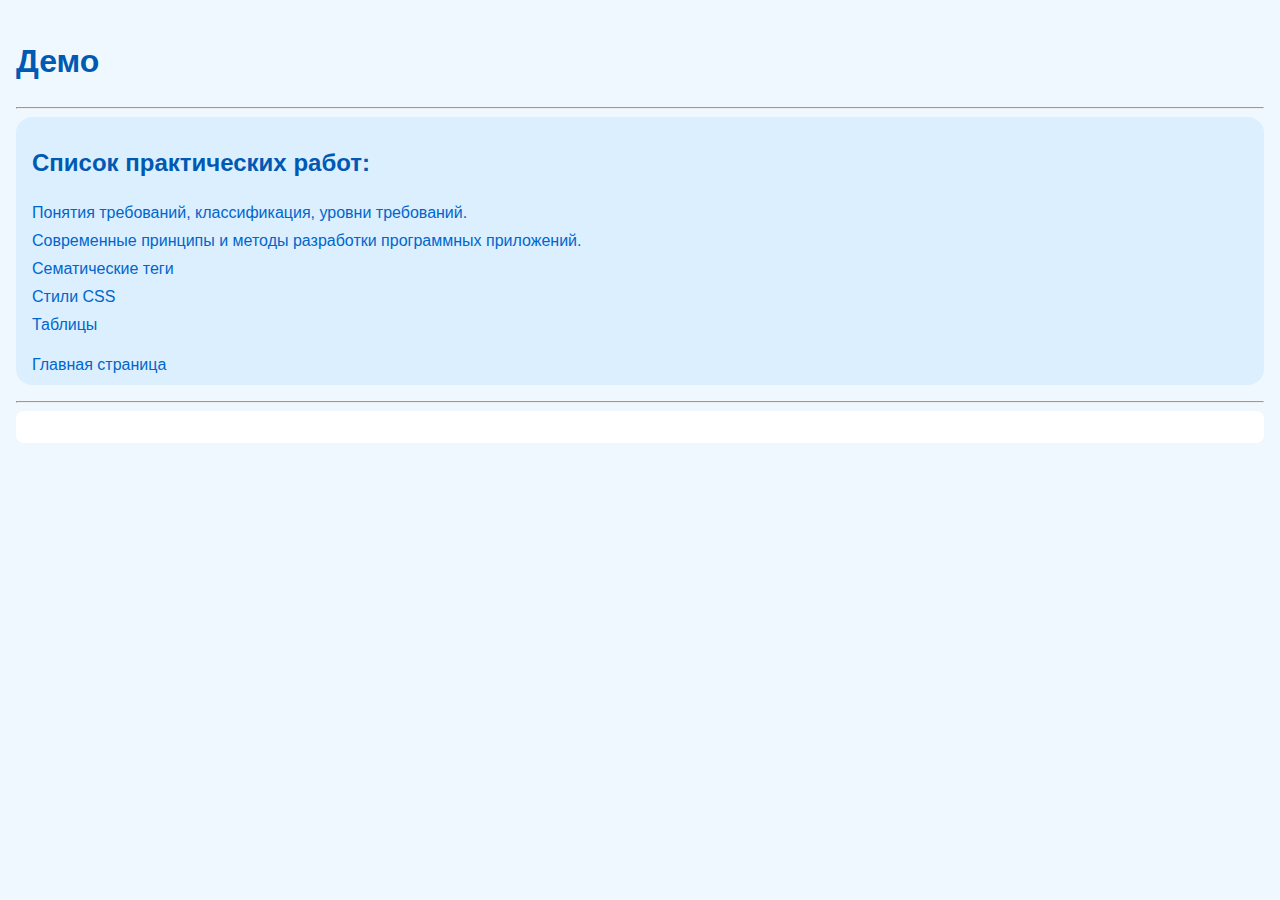
<file: Page Demo.html>
<!DOCTYPE html>
<html lang="ru">
<head>
    <meta charset="UTF-8">
    <title>Демо</title> <!-- Название страницы-->
    <link rel="stylesheet" href="style.css">
</head>
<body>

<h1>Демо</h1> <!-- Название страницы-->
<hr>
<nav> <!-- Навигация начало-->
    <h2>Список практических работ:</h2>
<ul>
    <li><a href="Page1.html">Понятия требований, классификация, уровни требований.</a></li>
    <li><a href="Page2.html">Современные принципы и методы разработки программных приложений.</a></li>
    <li><a href="Page3.html">Сематические теги</a></li>
    <li><a href="Page4.html">Стили CSS</a></li>
    <li><a href="Page5.html">Таблицы</a></li>
</ul>
 <a href="index.html">Главная страница</a></li>
 </nav> <!--Навигация конец-->
<hr>
</body>

<!-- Здесь начинается текст-->
<main>

</main>





</html>
</file>
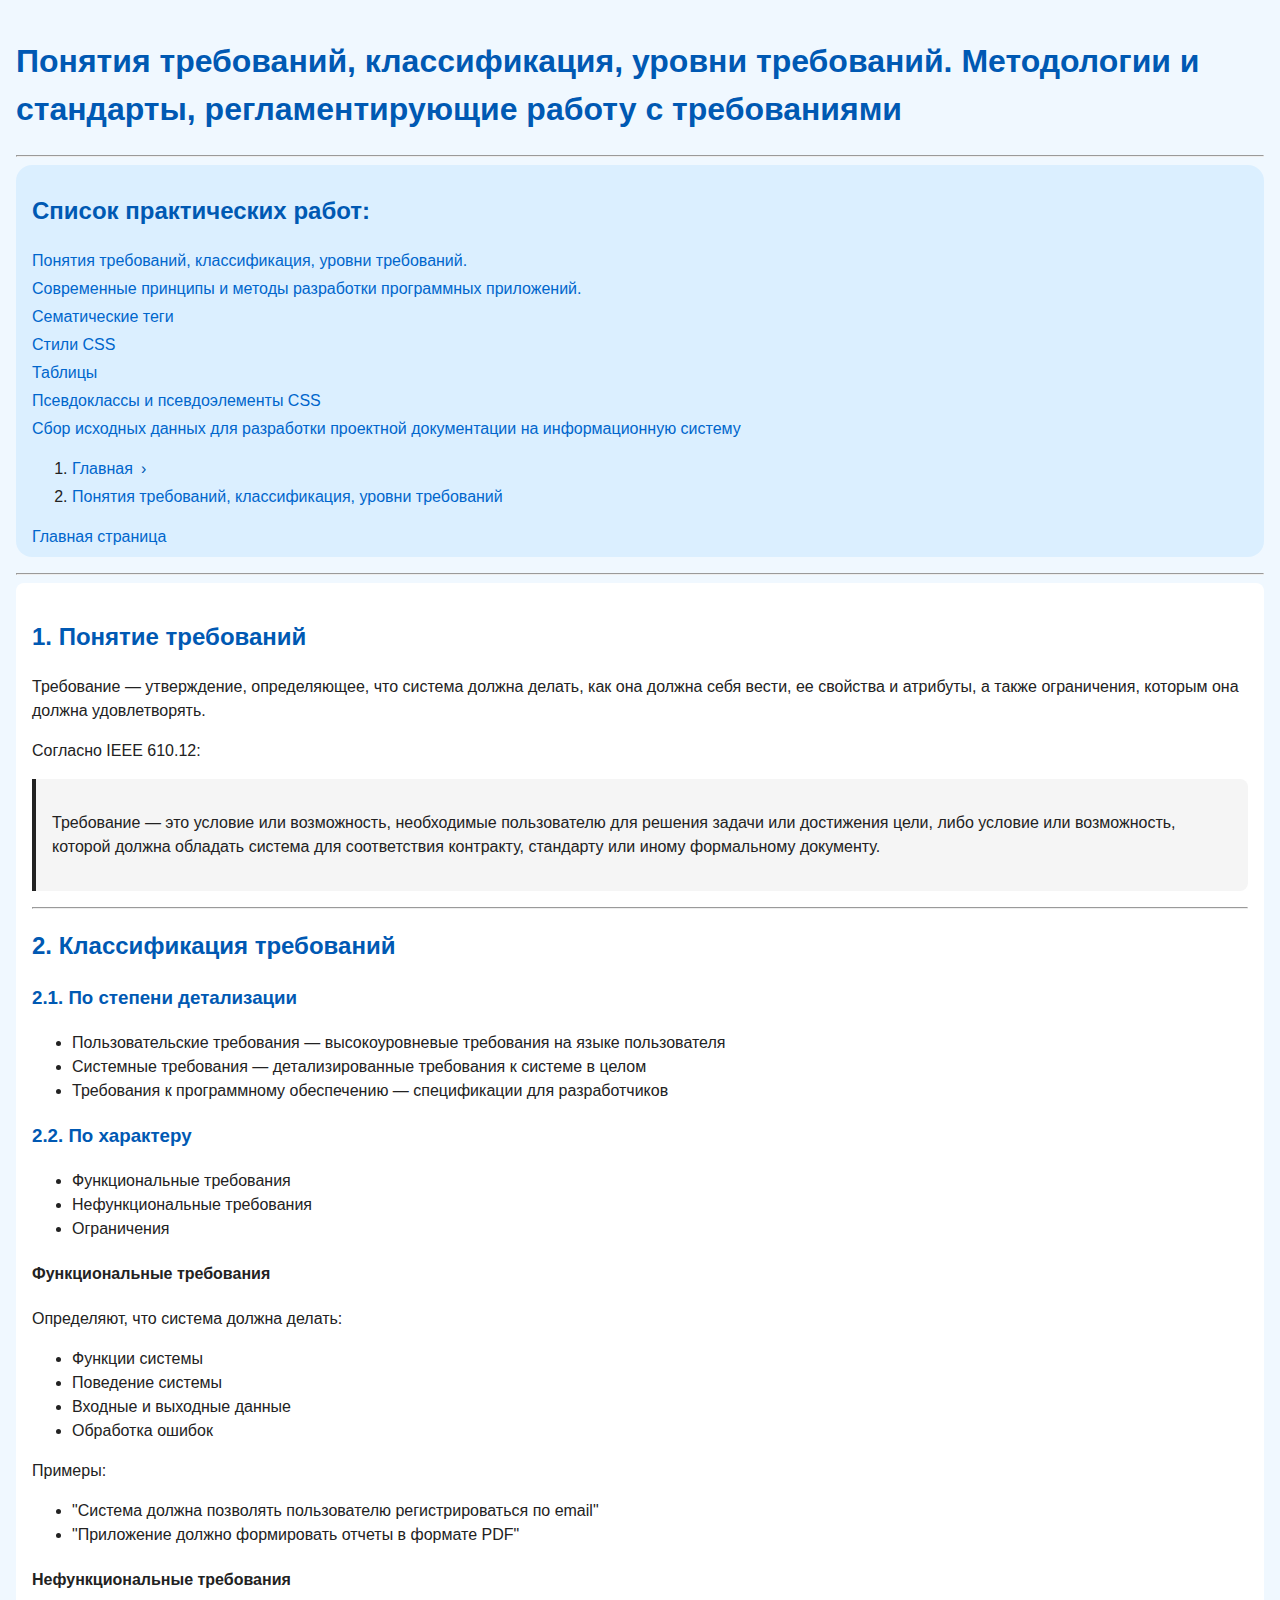
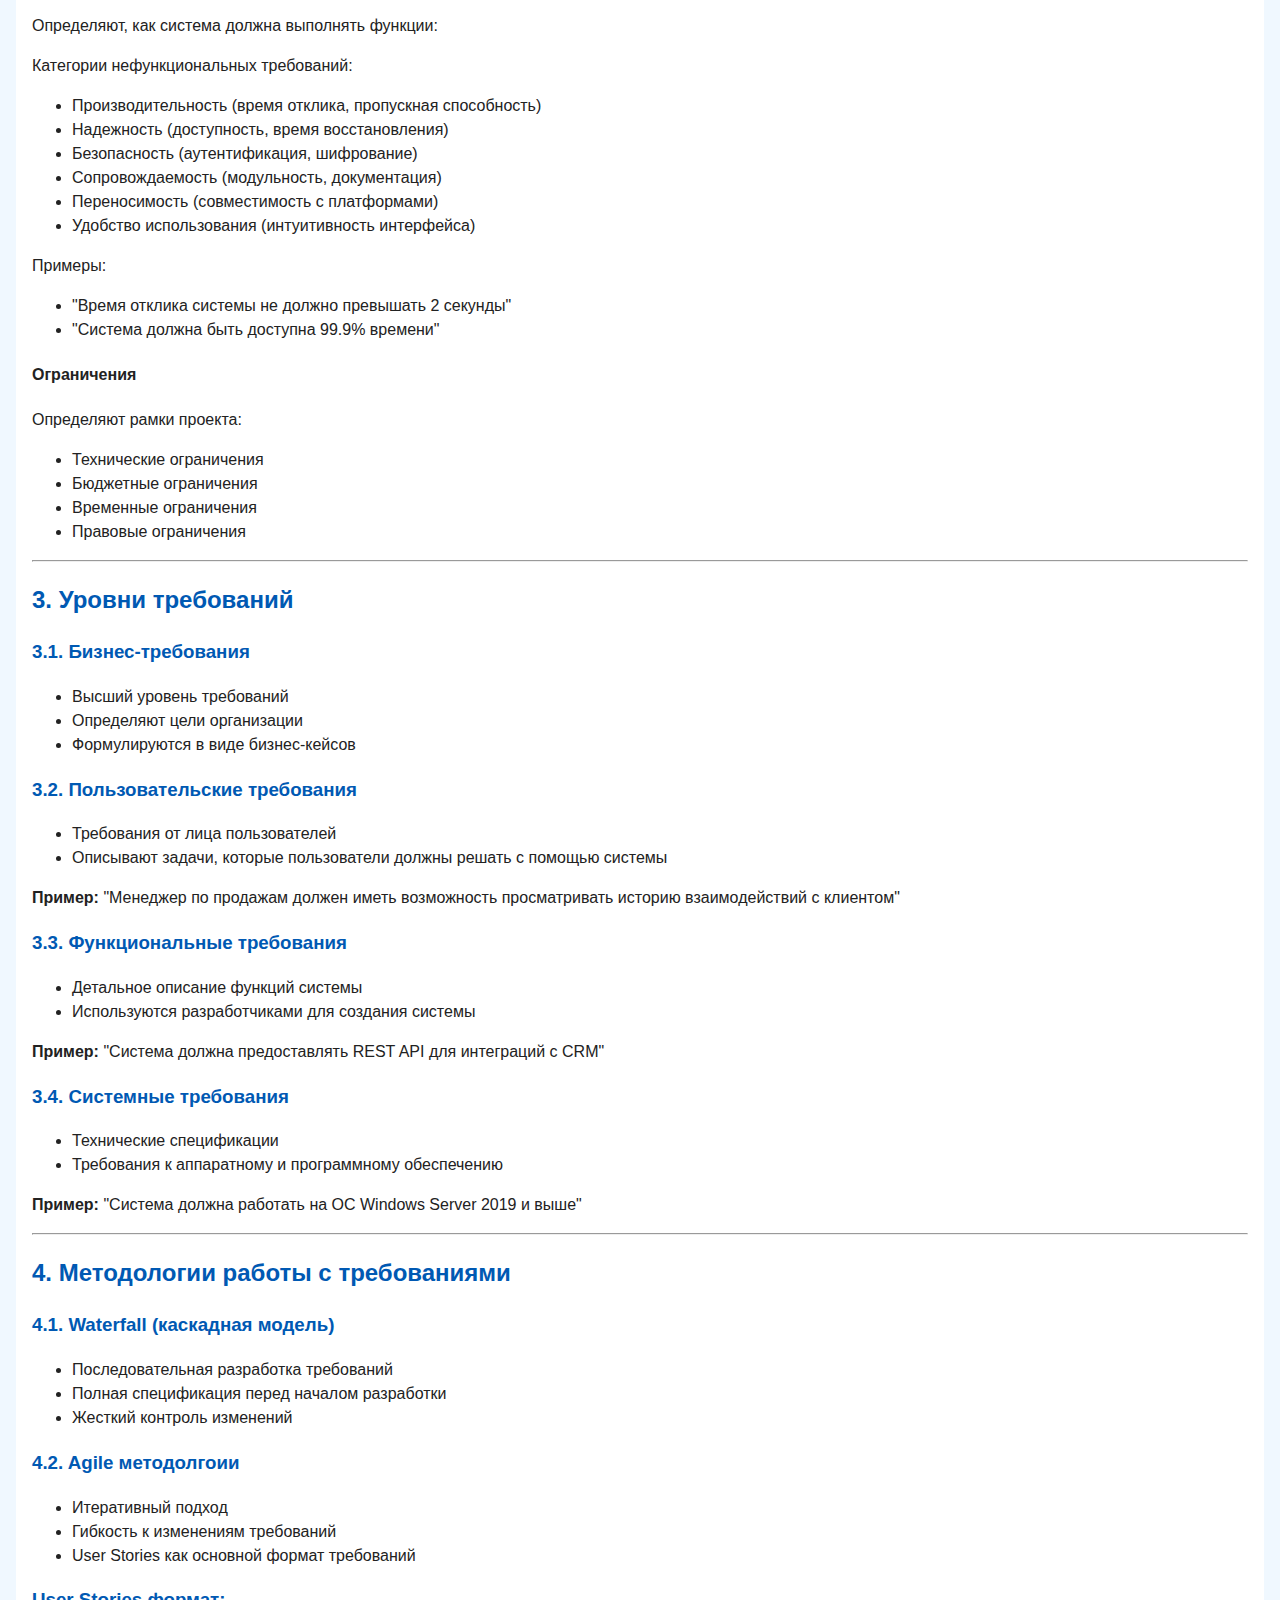
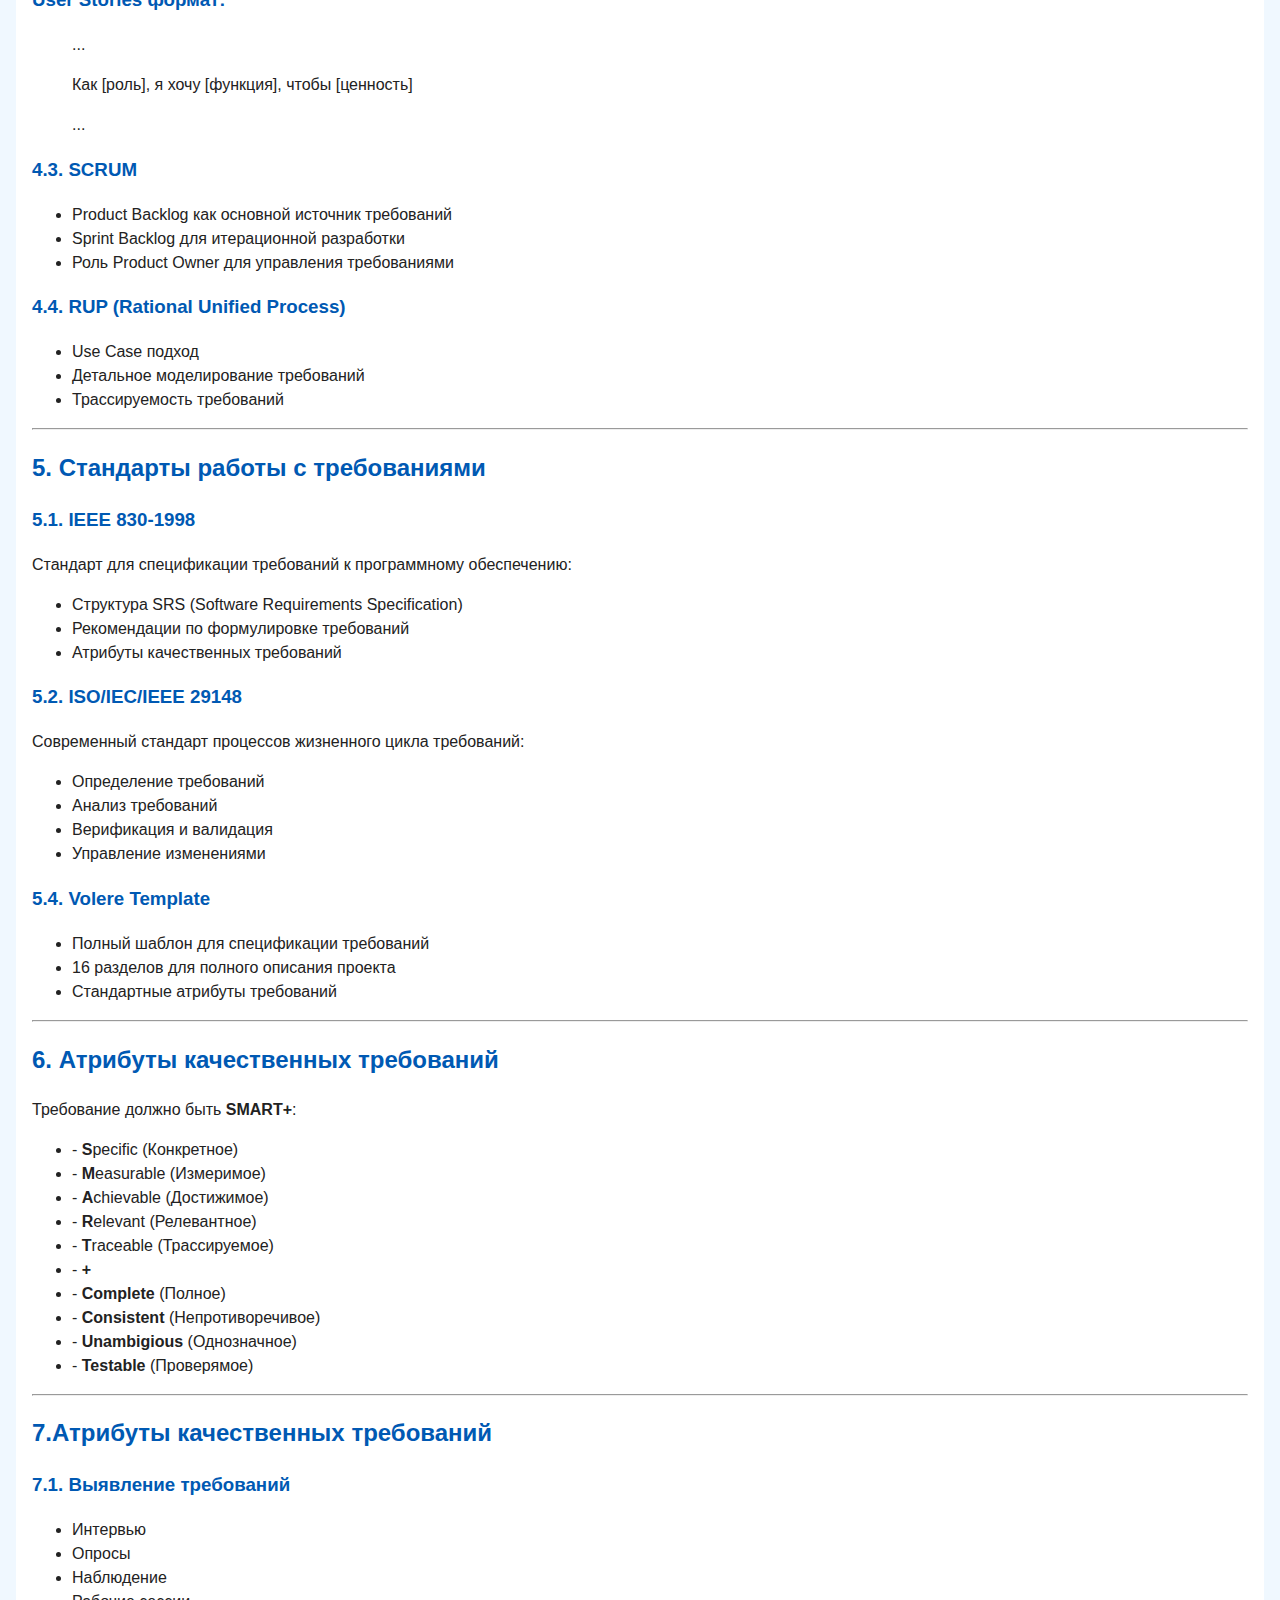
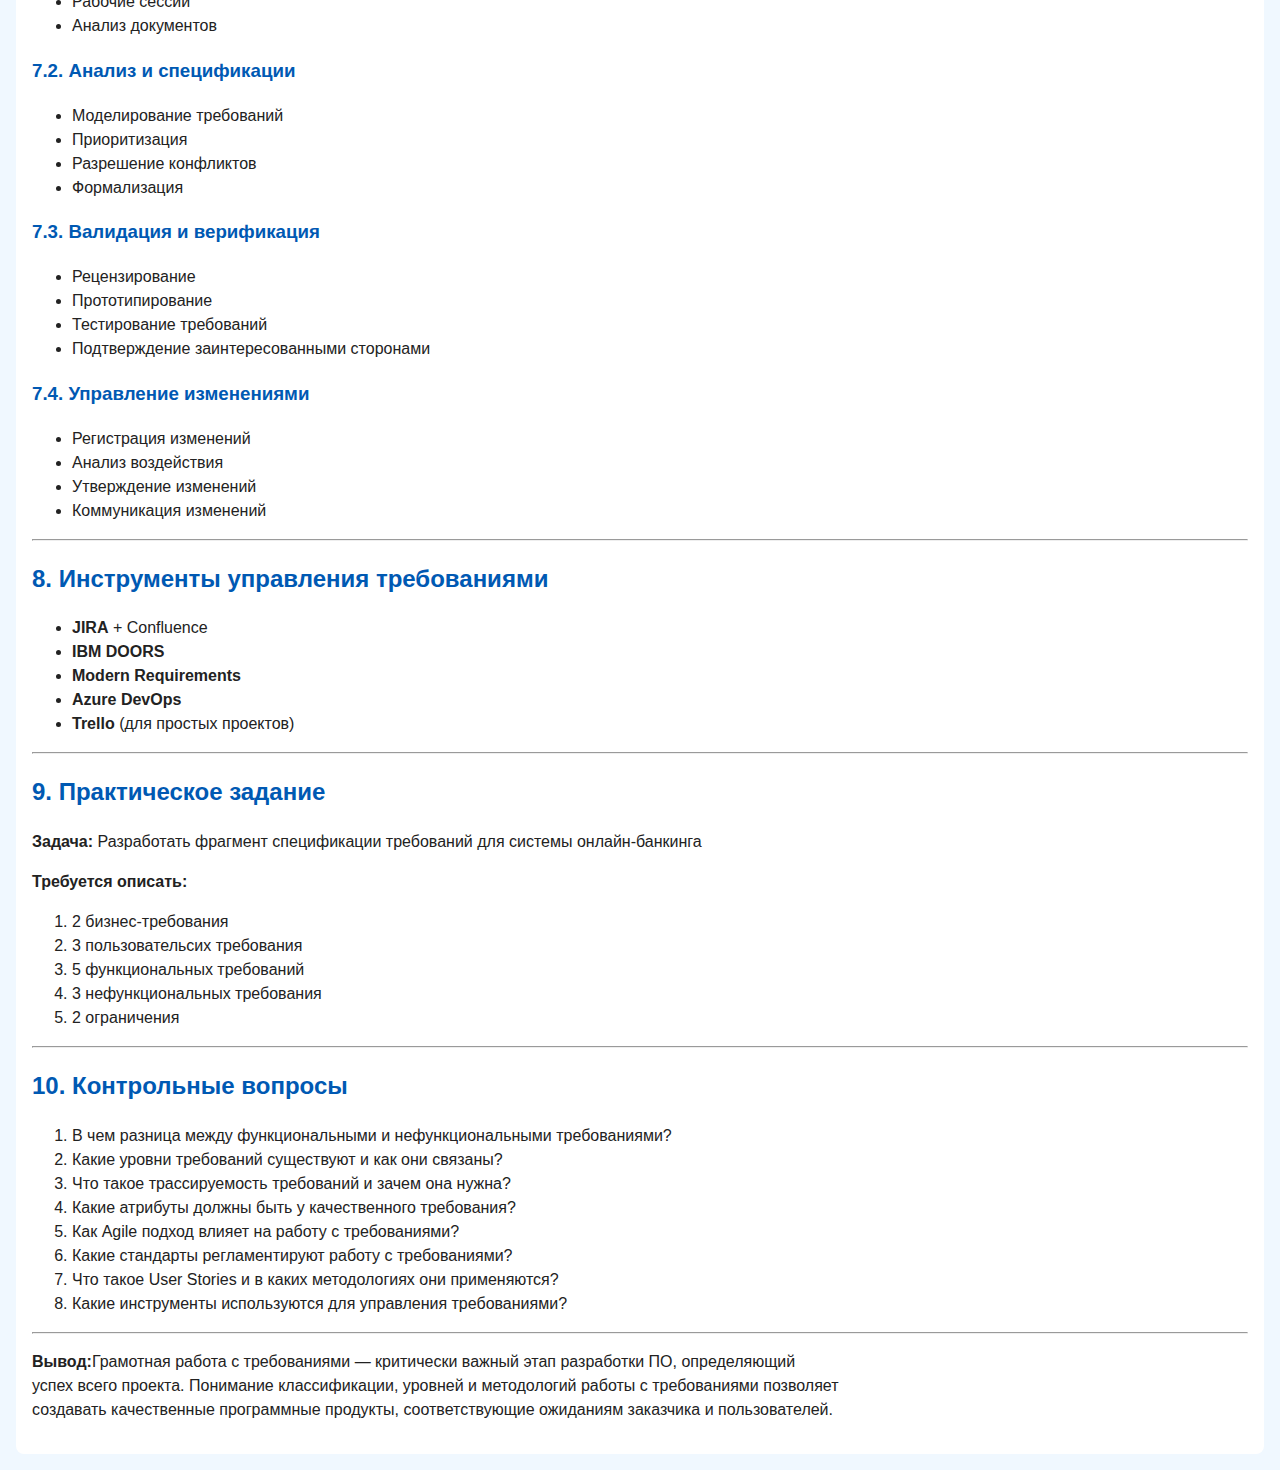
<file: Page1.html>
<!DOCTYPE html>
<html lang="ru">
<head>
    <meta charset="UTF-8">
    <title>Понятия требований, классификация, уровни требований. Методологии и стандарты, регламентирующие работу с требованиями</title>
    <link rel="stylesheet" href="style.css">
</head>
<body>

<h1>Понятия требований, классификация, уровни требований. Методологии и стандарты, регламентирующие работу с требованиями</h1>
<hr>
<nav>
    <h2>Список практических работ:</h2>
<ul>
        <li><a href="Page1.html">Понятия требований, классификация, уровни требований.</a></li>
        <li><a href="Page2.html">Современные принципы и методы разработки программных приложений.</a></li>
        <li><a href="Page3.html">Сематические теги</a></li>
        <li><a href="Page4.html">Стили CSS</a></li>
        <li><a href="Page5.html">Таблицы</a></li>
        <li><a href="Page6.html">Псевдоклассы и псевдоэлементы CSS</a></li>
        <li><a href="Page7.html">Сбор исходных данных для разработки проектной документации на информационную систему</a></li>
</ul>
<div class="breadcrumb">
<ol>
    <li><a href="index.html">Главная</a></li>
    <li><a href="Page1.html">Понятия требований, классификация, уровни требований</a></li>
</ol>
</div>


 <a href="index.html">Главная страница</a>
 </nav>
<hr>
</body>
<main>
        <h2>1. Понятие требований</h2>
    <p>Требование — утверждение, определяющее, что система должна делать, как она должна себя вести, ее свойства и атрибуты, а также ограничения, которым она должна удовлетворять.</p>
    <p>Согласно IEEE 610.12:</p>
    <blockquote>
        <p>Требование — это условие или возможность, необходимые пользователю для решения задачи или достижения цели, либо условие или возможность, которой должна обладать система для соответствия контракту, стандарту или иному формальному документу.</p>
    </blockquote>

    <hr>

    <h2>2. Классификация требований</h2>

    <h3>2.1. По степени детализации</h3>
    <ul>
        <li>Пользовательские требования — высокоуровневые требования на языке пользователя</li>
        <li>Системные требования — детализированные требования к системе в целом</li>
        <li>Требования к программному обеспечению — спецификации для разработчиков</li>
    </ul>

    <h3>2.2.
По характеру</h3>
    <ul>
        <li>Функциональные требования</li>
        <li>Нефункциональные требования</li>
        <li>Ограничения</li>
    </ul>

    <h4>Функциональные требования</h4>
    <p>Определяют, что система должна делать:</p>
    <ul>
        <li>Функции системы</li>
        <li>Поведение системы</li>
        <li>Входные и выходные данные</li>
        <li>Обработка ошибок</li>
    </ul>
    <p>Примеры:</p>
    <ul>
        <li>"Система должна позволять пользователю регистрироваться по email"</li>
        <li>"Приложение должно формировать отчеты в формате PDF"</li>
    </ul>

    <h4>Нефункциональные требования</h4>
    <p>Определяют, как система должна выполнять функции:</p>
    <p>Категории нефункциональных требований:</p>
    <ul>
        <li>Производительность (время отклика, пропускная способность)</li>
        <li>Надежность (доступность, время восстановления)</li>
        <li>Безопасность (аутентификация, шифрование)</li>
        <li>Сопровождаемость (модульность, документация)</li>
        <li>Переносимость (совместимость с платформами)</li>
        <li>Удобство использования (интуитивность интерфейса)</li>
    </ul>
    <p>Примеры:</p>
    <ul>
        <li>"Время отклика системы не должно превышать 2 секунды"</li>
        <li>"Система должна быть доступна 99.9% времени"</li>
    </ul>

    <h4>Ограничения</h4>
    <p>Определяют рамки проекта:</p>
    <ul>
        <li>Технические ограничения</li>
        <li>Бюджетные ограничения</li>
        <li>Временные ограничения</li>
        <li>Правовые ограничения</li>
    </ul>

    <hr>

    <h2>3. Уровни требований</h2>

    <h3>3.1. Бизнес-требования</h3>
    <ul>
        <li>Высший уровень требований</li>
        <li>Определяют цели организации</li>
        <li>Формулируются в виде бизнес-кейсов</li>
    </ul>

    <h3>3.2. Пользовательские требования</h3>
    <ul>
        <li>Требования от лица пользователей</li>
        <li>Описывают задачи, которые пользователи должны решать с помощью системы</li>
    </ul>
    <p><strong>Пример:</strong> "Менеджер по продажам должен иметь возможность просматривать историю взаимодействий с клиентом"</p>

    <h3>3.3. Функциональные требования</h3>
    <ul>
        <li>Детальное описание функций системы</li>
        <li>Используются разработчиками для создания системы</li>
    </ul>
    <p><strong>Пример:</strong> "Система должна предоставлять REST API для интеграций с CRM"</p>

        <h3>3.4. Системные требования</h3>
    <ul>
        <li>Технические спецификации</li>
        <li>Требования к аппаратному и программному обеспечению</li>
    </ul>
    <p><strong>Пример:</strong> "Система должна работать на ОС Windows Server 2019 и выше"</p>

      <hr>

      <h2>4. Методологии работы с требованиями</h2>

      <h3>4.1. Waterfall (каскадная модель)</h3>
    <ul>
        <li>Последовательная разработка требований</li>
        <li>Полная спецификация перед началом разработки</li>
        <li>Жесткий контроль изменений</li>
    </ul>

        <h3>4.2. Agile методолгоии</h3>
    <ul>
        <li>Итеративный подход</li>
        <li>Гибкость к изменениям требований</li>
        <li>User Stories как основной формат требований</li>
    </ul>

        <h3>User Stories формат:</h3>
        <ul>
        <p>...</p>
        <p>Как [роль], я хочу [функция], чтобы [ценность]</p>
        <p>...</p>
        </ul>

        <h3>4.3. SCRUM</h3>
    <ul>
        <li>Product Backlog как основной источник требований</li>
        <li>Sprint Backlog для итерационной разработки</li>
        <li>Роль Product Owner для управления требованиями</li>
    </ul>

        <h3>4.4. RUP (Rational Unified Process)</h3>
    <ul>
        <li>Use Case подход</li>
        <li>Детальное моделирование требований</li>
        <li>Трассируемость требований</li>
    </ul>

    <hr>

     <h2>5. Стандарты работы с требованиями</h2>

       <h3>5.1. IEEE 830-1998</h3>
       <p>Стандарт для спецификации требований к программному обеспечению:</p>
    <ul>
        <li>Структура SRS (Software Requirements Specification)</li>
        <li>Рекомендации по формулировке требований</li>
        <li>Атрибуты качественных требований</li>
    </ul>

        <h3>5.2. ISO/IEC/IEEE 29148</h3>
        <p>Современный стандарт процессов жизненного цикла требований:</p>
    <ul>
        <li>Определение требований</li>
        <li>Анализ требований</li>
        <li>Верификация и валидация</li>
        <li>Управление изменениями</li>
    </ul>


        <h3>5.4. Volere Template</h3>
    <ul>
        <li>Полный шаблон для спецификации требований</li>
        <li>16 разделов для полного описания проекта</li>
        <li>Стандартные атрибуты требований</li>
    </ul>

    <hr>

    <h2>6. Атрибуты качественных требований</h2>

        <p>Требование должно быть <strong>SMART+</strong>: </p>
    <ul>
        <li>- <strong>S</strong>pecific (Конкретное)</li>
        <li>- <strong>M</strong>easurable (Измеримое)</li>
        <li>- <strong>A</strong>chievable (Достижимое)</li>
        <li>- <strong>R</strong>elevant (Релевантное)</li>
        <li>- <strong>T</strong>raceable (Трассируемое)</li>
        <li>- <strong>+</strong></li>
        <li>- <strong>Complete</strong> (Полное)</li>
        <li>- <strong>Consistent</strong> (Непротиворечивое)</li>
        <li>- <strong>Unambigious</strong> (Однозначное)</li>
        <li>- <strong>Testable</strong> (Проверямое)</li>
    </ul>

    <hr>
    <h2>7.Атрибуты качественных требований</h2>

       <h3>7.1. Выявление требований</h3>
    <ul>
        <li>Интервью</li>
        <li>Опросы</li>
        <li>Наблюдение</li>
        <li>Рабочие сессии</li>
        <li>Анализ документов</li>
    </ul>

        <h3>7.2. Анализ и спецификации</h3>
    <ul>
        <li>Моделирование требований</li>
        <li>Приоритизация</li>
        <li>Разрешение конфликтов</li>
        <li>Формализация</li>
    </ul>

        <h3>7.3. Валидация и верификация</h3>
    <ul>
        <li>Рецензирование</li>
        <li>Прототипирование</li>
        <li>Тестирование требований</li>
        <li>Подтверждение заинтересованными сторонами</li>
    </ul>

        <h3>7.4. Управление изменениями</h3>
    <ul>
        <li>Регистрация изменений</li>
        <li>Анализ воздействия</li>
        <li>Утверждение изменений</li>
        <li>Коммуникация изменений</li>
    </ul>
<hr>
       <h2>8. Инструменты управления требованиями</h2>
    <ul>
        <li><b>JIRA</b> + Confluence</li>
        <li><b>IBM DOORS</b></li>
        <li><b>Modern Requirements</b></li>
        <li><b>Azure DevOps</b></li>
        <li><b>Trello</b> &#40;для простых проектов&#41;</li>
    </ul>
<hr>
        <h2>9. Практическое задание</h2>
        <p><b>Задача:</b> Разработать фрагмент спецификации требований для системы онлайн-банкинга</p>
        <p><b>Требуется описать:</b></p>
    <ol>
        <li>2 бизнес-требования</li>
        <li>3 пользовательсих требования</li>
        <li>5 функциональных требований</li>
        <li>3 нефункциональных требования</li>
        <li>2 ограничения</li>
    </ol>
<hr>
    <h2>10. Контрольные вопросы</h2>
    <ol>
        <li>В чем разница между функциональными и нефункциональными требованиями?</li>
        <li>Какие уровни требований существуют и как они связаны?</li>
        <li>Что такое трассируемость требований и зачем она нужна?</li>
        <li>Какие атрибуты должны быть у качественного требования?</li>
        <li>Как Agile подход влияет на работу с требованиями?</li>
        <li>Какие стандарты регламентируют работу с требованиями?</li>
        <li>Что такое User Stories и в каких методологиях они применяются?</li>
        <li>Какие инструменты используются для управления требованиями?</li>
    </ol>
<hr>
<p><b>Вывод:</b>Грамотная работа с требованиями — критически важный этап разработки ПО, определяющий<br>успех всего проекта. Понимание классификации, уровней и методологий работы с требованиями позволяет<br> создавать качественные программные продукты, соответствующие ожиданиям заказчика и пользователей.</p>

</main>
</html>
</file>
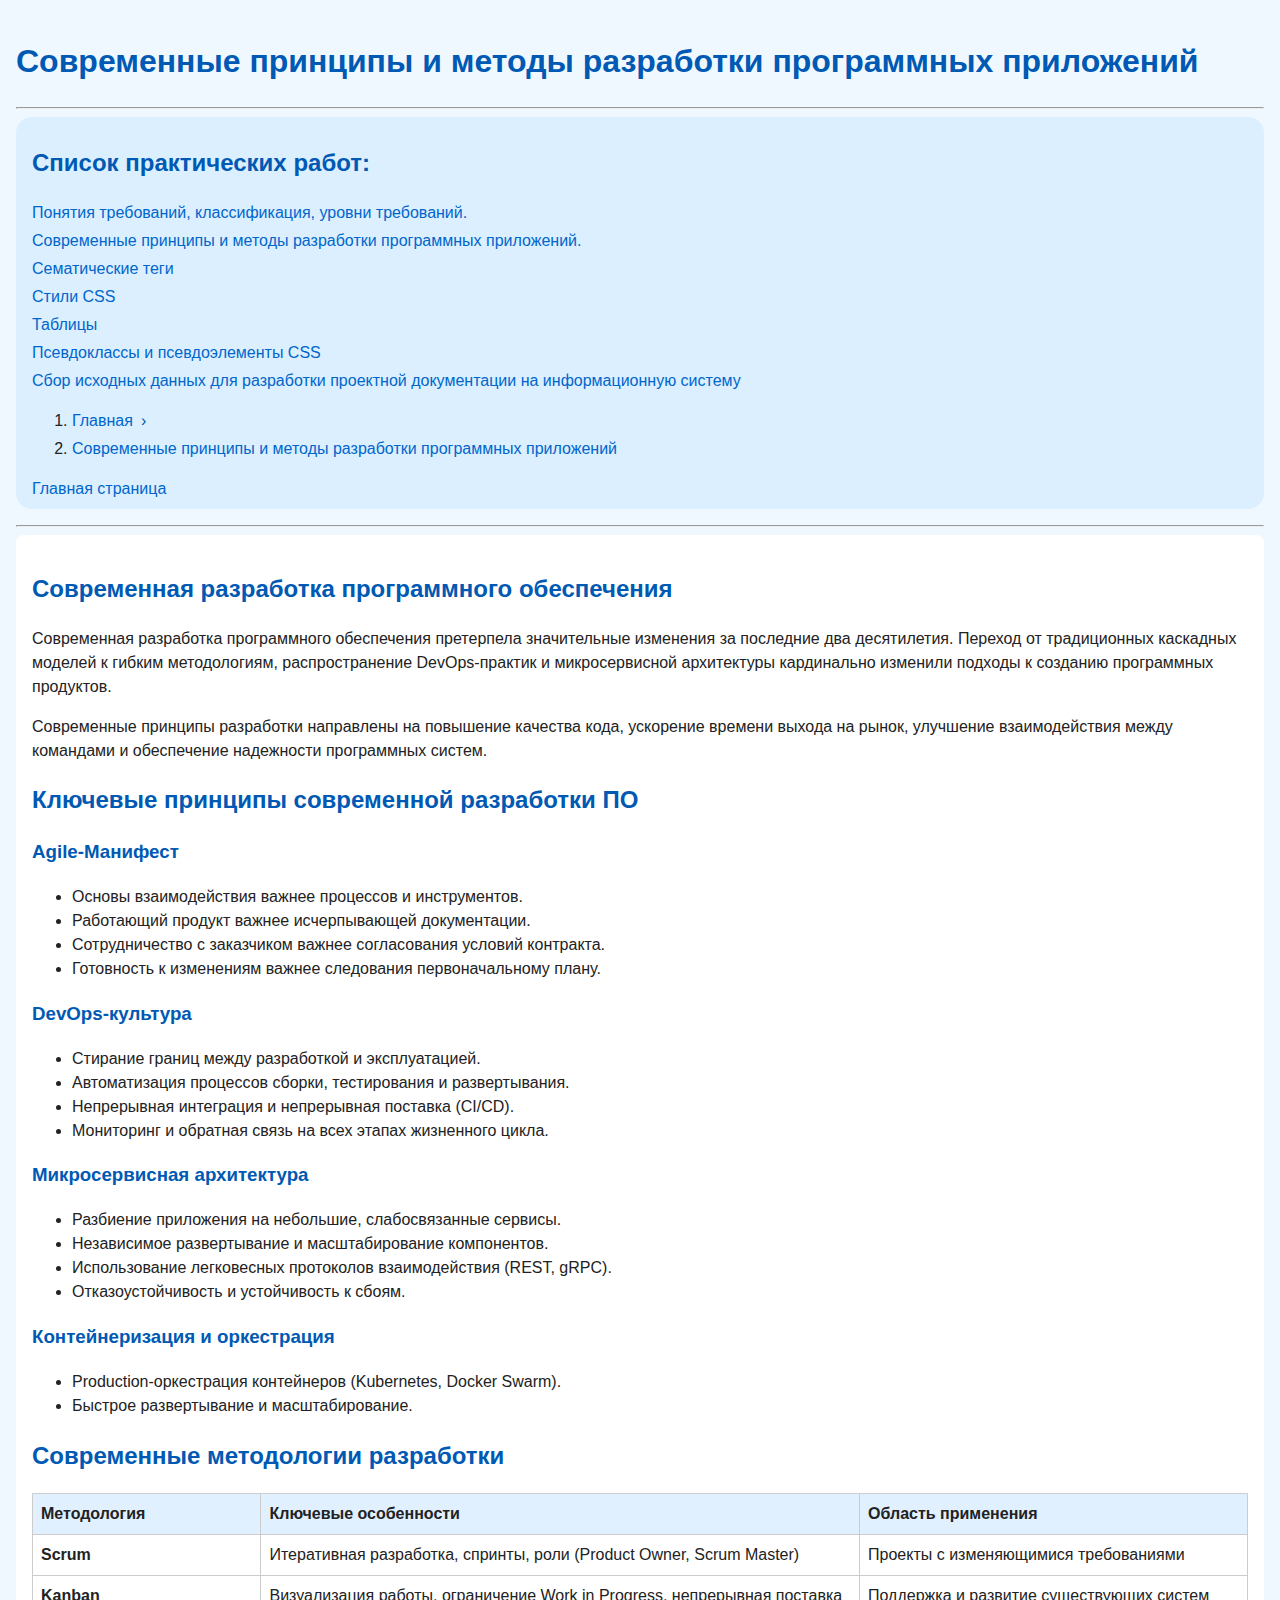
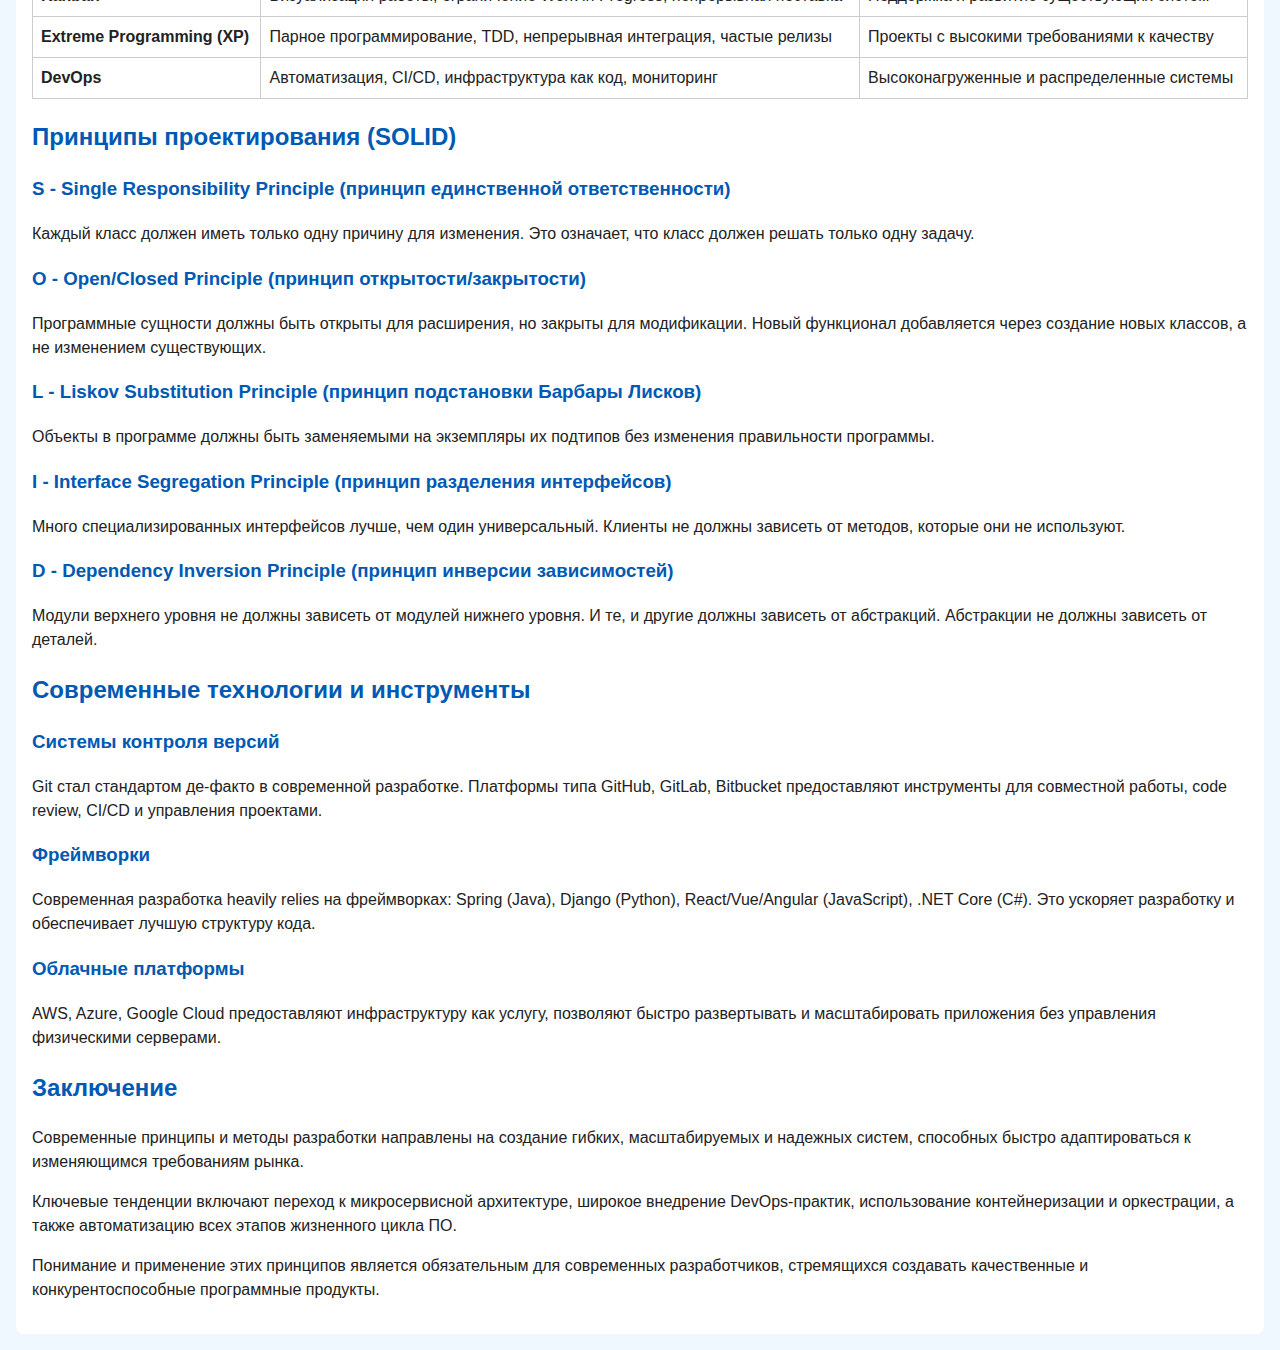
<file: Page2.html>
<!DOCTYPE html>
<html lang="ru">
<head>
    <meta charset="UTF-8">
    <title>Современные принципы и методы разработки программных приложений</title>
    <link rel="stylesheet" href="style.css">
</head>
<body>

<h1>Современные принципы и методы разработки программных приложений</h1>
<hr>
<nav>
    <h2>Список практических работ:</h2>
<ul>
        <li><a href="Page1.html">Понятия требований, классификация, уровни требований.</a></li>
        <li><a href="Page2.html">Современные принципы и методы разработки программных приложений.</a></li>
        <li><a href="Page3.html">Сематические теги</a></li>
        <li><a href="Page4.html">Стили CSS</a></li>
        <li><a href="Page5.html">Таблицы</a></li>
        <li><a href="Page6.html">Псевдоклассы и псевдоэлементы CSS</a></li>
        <li><a href="Page7.html">Сбор исходных данных для разработки проектной документации на информационную систему</a></li>
</ul>
<div class="breadcrumb">
<ol>
    <li><a href="index.html">Главная</a></li>
    <li><a href="Page2.html">Современные принципы и методы разработки программных приложений</a></li>
</ol>
</div>
 <a href="index.html">Главная страница</a></li>
 </nav>
<hr>
</body>
<main>
    <h2>Современная разработка программного обеспечения</h2>

<p>Современная разработка программного обеспечения претерпела значительные изменения за последние два десятилетия. Переход от традиционных каскадных моделей к гибким методологиям, распространение DevOps-практик и микросервисной архитектуры кардинально изменили подходы к созданию программных продуктов.</p>

<p>Современные принципы разработки направлены на повышение качества кода, ускорение времени выхода на рынок, улучшение взаимодействия между командами и обеспечение надежности программных систем.</p>

<h2>Ключевые принципы современной разработки ПО</h2>

<h3>Agile-Манифест</h3>
<ul>
<li>Основы взаимодействия важнее процессов и инструментов.</li>
<li>Работающий продукт важнее исчерпывающей документации.</li>
<li>Сотрудничество с заказчиком важнее согласования условий контракта.</li>
<li>Готовность к изменениям важнее следования первоначальному плану.</li>
</ul>

<h3>DevOps-культура</h3>
<ul>
<li>Стирание границ между разработкой и эксплуатацией.</li>
<li>Автоматизация процессов сборки, тестирования и развертывания.</li>
<li>Непрерывная интеграция и непрерывная поставка (CI/CD).</li>
<li>Мониторинг и обратная связь на всех этапах жизненного цикла.</li>
</ul>

<h3>Микросервисная архитектура</h3>
<ul>
<li>Разбиение приложения на небольшие, слабосвязанные сервисы.</li>
<li>Независимое развертывание и масштабирование компонентов.</li>
<li>Использование легковесных протоколов взаимодействия (REST, gRPC).</li>
<li>Отказоустойчивость и устойчивость к сбоям.</li>
</ul>

<h3>Контейнеризация и оркестрация</h3>
<ul>
<li>Production-оркестрация контейнеров (Kubernetes, Docker Swarm).</li>
<li>Быстрое развертывание и масштабирование.</li>
</ul>

<h2>Современные методологии разработки</h2>

<table border="1" cellpadding="10" cellspacing="0" width="100%">
<tr>
<th>Методология</th>
<th>Ключевые особенности</th>
<th>Область применения</th>
</tr>
<tr>
<td><strong>Scrum</strong></td>
<td>Итеративная разработка, спринты, роли (Product Owner, Scrum Master)</td>
<td>Проекты с изменяющимися требованиями</td>
</tr>
<tr>
<td><strong>Kanban</strong></td>
<td>Визуализация работы, ограничение Work in Progress, непрерывная поставка</td>
<td>Поддержка и развитие существующих систем</td>
</tr>
<tr>
<td><strong>Extreme Programming (XP)</strong></td>
<td>Парное программирование, TDD, непрерывная интеграция, частые релизы</td>
<td>Проекты с высокими требованиями к качеству</td>
</tr>
<tr>
<td><strong>DevOps</strong></td>
<td>Автоматизация, CI/CD, инфраструктура как код, мониторинг</td>
<td>Высоконагруженные и распределенные системы</td>
</tr>
</table>

<h2>Принципы проектирования (SOLID)</h2>

<h3>S - Single Responsibility Principle (принцип единственной ответственности)</h3>
<p>Каждый класс должен иметь только одну причину для изменения. Это означает, что класс должен решать только одну задачу.</p>

<h3>O - Open/Closed Principle (принцип открытости/закрытости)</h3>
<p>Программные сущности должны быть открыты для расширения, но закрыты для модификации. Новый функционал добавляется через создание новых классов, а не изменением существующих.</p>

<h3>L - Liskov Substitution Principle (принцип подстановки Барбары Лисков)</h3>
<p>Объекты в программе должны быть заменяемыми на экземпляры их подтипов без изменения правильности программы.</p>

<h3>I - Interface Segregation Principle (принцип разделения интерфейсов)</h3>
<p>Много специализированных интерфейсов лучше, чем один универсальный. Клиенты не должны зависеть от методов, которые они не используют.</p>

<h3>D - Dependency Inversion Principle (принцип инверсии зависимостей)</h3>
<p>Модули верхнего уровня не должны зависеть от модулей нижнего уровня. И те, и другие должны зависеть от абстракций. Абстракции не должны зависеть от деталей.</p>

<h2>Современные технологии и инструменты</h2>

<h3>Системы контроля версий</h3>
<p>Git стал стандартом де-факто в современной разработке. Платформы типа GitHub, GitLab, Bitbucket предоставляют инструменты для совместной работы, code review, CI/CD и управления проектами.</p>

<h3>Фреймворки</h3>
<p>Современная разработка heavily relies на фреймворках: Spring (Java), Django (Python), React/Vue/Angular (JavaScript), .NET Core (C#). Это ускоряет разработку и обеспечивает лучшую структуру кода.</p>

<h3>Облачные платформы</h3>
<p>AWS, Azure, Google Cloud предоставляют инфраструктуру как услугу, позволяют быстро развертывать и масштабировать приложения без управления физическими серверами.</p>

<h2>Заключение</h2>

<p>Современные принципы и методы разработки направлены на создание гибких, масштабируемых и надежных систем, способных быстро адаптироваться к изменяющимся требованиям рынка.</p>

<p>Ключевые тенденции включают переход к микросервисной архитектуре, широкое внедрение DevOps-практик, использование контейнеризации и оркестрации, а также автоматизацию всех этапов жизненного цикла ПО.</p>

<p>Понимание и применение этих принципов является обязательным для современных разработчиков, стремящихся создавать качественные и конкурентоспособные программные продукты.</p>

</main>
</html>
</file>
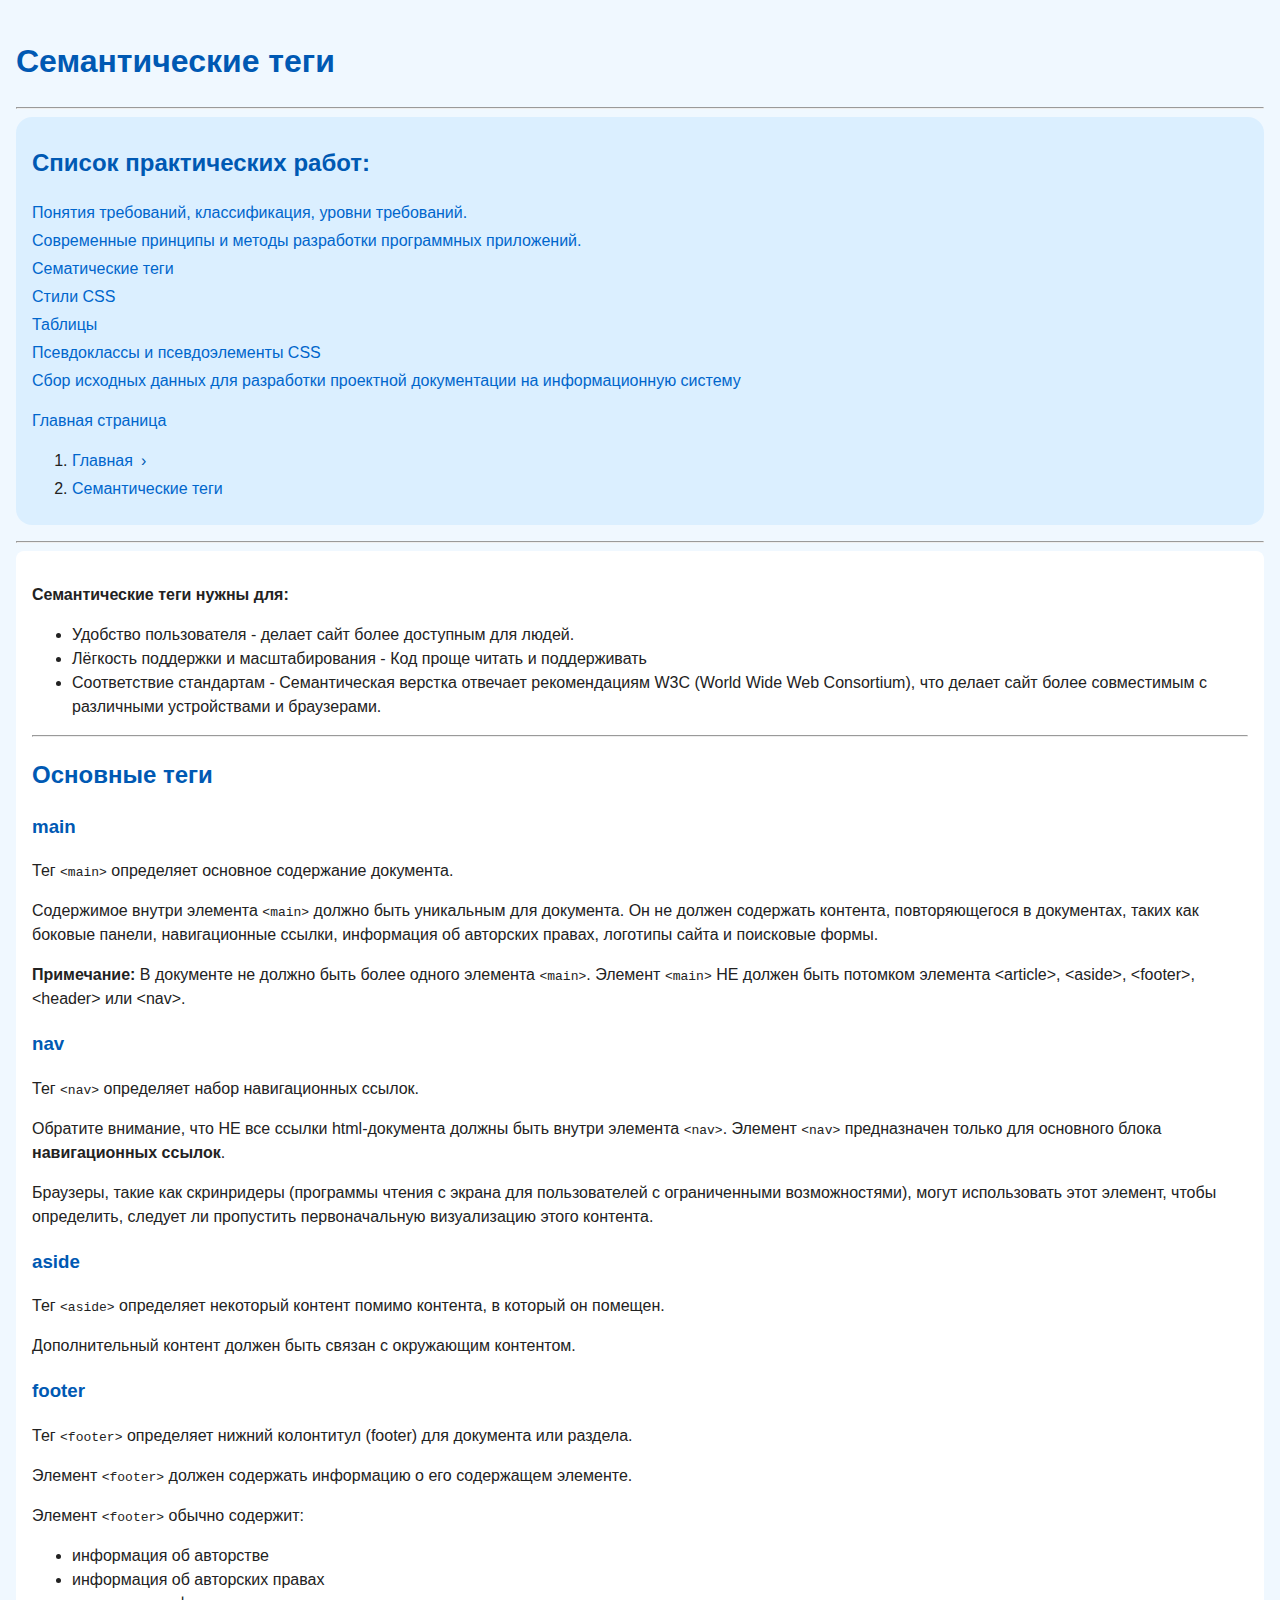
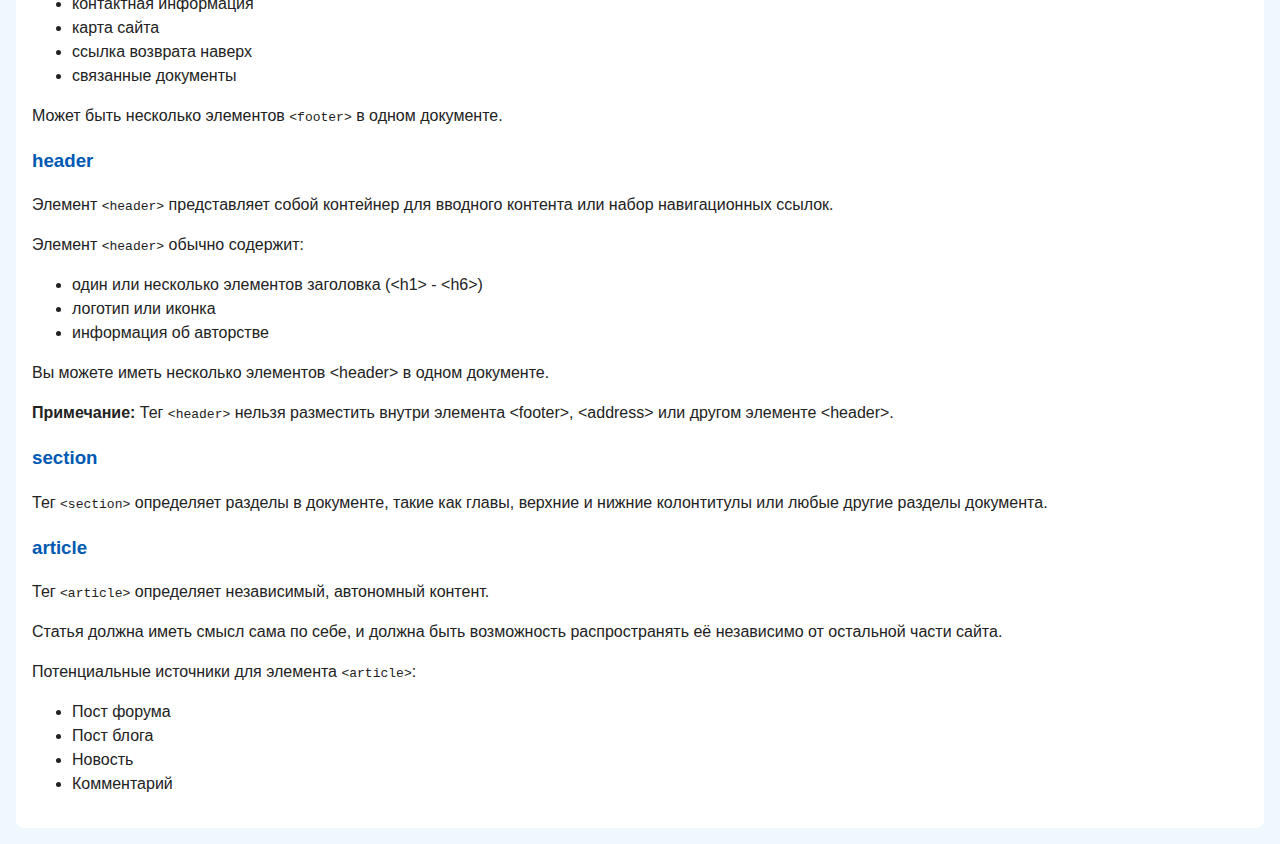
<file: Page3.html>
<!DOCTYPE html>
<html lang="ru">
<head>
    <meta charset="UTF-8">
    <title>Семантические теги</title>
    <link rel="stylesheet" href="style.css">
</head>
<body>

<h1>Семантические теги</h1>
<hr>
<nav>
    <h2>Список практических работ:</h2>
<ul>
        <li><a href="Page1.html">Понятия требований, классификация, уровни требований.</a></li>
        <li><a href="Page2.html">Современные принципы и методы разработки программных приложений.</a></li>
        <li><a href="Page3.html">Сематические теги</a></li>
        <li><a href="Page4.html">Стили CSS</a></li>
        <li><a href="Page5.html">Таблицы</a></li>
        <li><a href="Page6.html">Псевдоклассы и псевдоэлементы CSS</a></li>
        <li><a href="Page7.html">Сбор исходных данных для разработки проектной документации на информационную систему</a></li>
</ul>
 <a href="index.html">Главная страница</a></li>
 <div class="breadcrumb">
<ol>
    <li><a href="index.html">Главная</a></li>
    <li><a href="Page3.html">Семантические теги</a></li>
</ol>
</div>
 </nav>
<hr>
</body>

<!-- Здесь начинается текст-->
<main>
    <p><b>Семантические теги нужны для:</b></p>
        <ul>
            <li>Удобство пользователя - делает сайт более доступным для людей.</li>
            <li>Лёгкость поддержки и масштабирования - Код проще читать и поддерживать</li>
            <li>Соответствие стандартам - Семантическая верстка отвечает рекомендациям W3C (World Wide Web Consortium), что делает сайт более совместимым с различными устройствами и браузерами.</li>
        </ul>
    
<hr>
<h2>Основные теги</h2>
<h3>main</h3>
<p>Тег <code>&lt;main&gt;</code> определяет основное содержание документа.</p>
<p>Содержимое внутри элемента <code>&lt;main&gt;</code> должно быть уникальным для документа. Он не должен содержать контента, повторяющегося в документах, таких как боковые панели, навигационные ссылки, информация об авторских правах, логотипы сайта и поисковые формы.</p>
<p><strong>Примечание:</strong> В документе не должно быть более одного элемента <code>&lt;main&gt;</code>. Элемент <code>&lt;main&gt;</code> НЕ должен быть потомком элемента &lt;article&gt;, &lt;aside&gt;, &lt;footer&gt;, &lt;header&gt; или <code></code>&lt;nav&gt;</code>.</p>

<h3>nav</h3>
<p>Тег <code>&lt;nav&gt;</code> определяет набор навигационных ссылок.</p>
<p>Обратите внимание, что НЕ все ссылки html-документа должны быть внутри элемента <code>&lt;nav&gt;</code>. Элемент <code>&lt;nav&gt;</code> предназначен только для основного блока <strong>навигационных ссылок</strong>.</p>
<p>Браузеры, такие как скринридеры (программы чтения с экрана для пользователей с ограниченными возможностями), могут использовать этот элемент, чтобы определить, следует ли пропустить первоначальную визуализацию этого контента.</p>

<h3>aside</h3>
<p>Тег <code>&lt;aside&gt;</code> определяет некоторый контент помимо контента, в который он помещен.</p>
<p>Дополнительный контент должен быть связан с окружающим контентом.</p>

<h3>footer</h3>
<p>Тег <code>&lt;footer&gt;</code> определяет нижний колонтитул (footer) для документа или раздела.</p>
<p>Элемент <code>&lt;footer&gt;</code> должен содержать информацию о его содержащем элементе.</p>
<p>Элемент <code>&lt;footer&gt;</code> обычно содержит:</p>
<ul>
  <li>информация об авторстве</li>
  <li>информация об авторских правах</li>
  <li>контактная информация</li>
  <li>карта сайта</li>
  <li>ссылка возврата наверх</li>
  <li>связанные документы</li>
</ul>
<p>Может быть несколько элементов <code>&lt;footer&gt;</code> в одном документе.</p>


<h3>header</h3>
<p>Элемент <code>&lt;header&gt;</code> представляет собой контейнер для вводного контента или набор навигационных ссылок.</p>
<p>Элемент <code>&lt;header&gt;</code> обычно содержит:</p>
<ul>
  <li>один или несколько элементов заголовка (&lt;h1&gt; - &lt;h6&gt;)</li>
  <li>логотип или иконка</li>
  <li>информация об авторстве</li>
</ul>
<p>Вы можете иметь несколько элементов &lt;header&gt; в одном документе.</p>
<p><b>Примечание:</b> Тег <code>&lt;header&gt;</code> нельзя разместить внутри элемента &lt;footer&gt;, &lt;address&gt; или другом элементе &lt;header&gt;.</p>


<h3>section</h3>
<p>Тег <code>&lt;section&gt;</code> определяет разделы в документе, такие как главы, верхние и нижние колонтитулы или любые другие разделы документа.</p>

<h3>article</h3>
<p>Тег <code>&lt;article&gt;</code> определяет независимый, автономный контент.</p>
<p>Статья должна иметь смысл сама по себе, и должна быть возможность распространять её независимо от остальной части сайта.</p>
<p>Потенциальные источники для элемента <code>&lt;article&gt;</code>:</p>
<ul>
    <li>Пост форума</li>
    <li>Пост блога</li>
    <li>Новость</li>
    <li>Комментарий</li>
</ul>


</main>





</html>
</file>
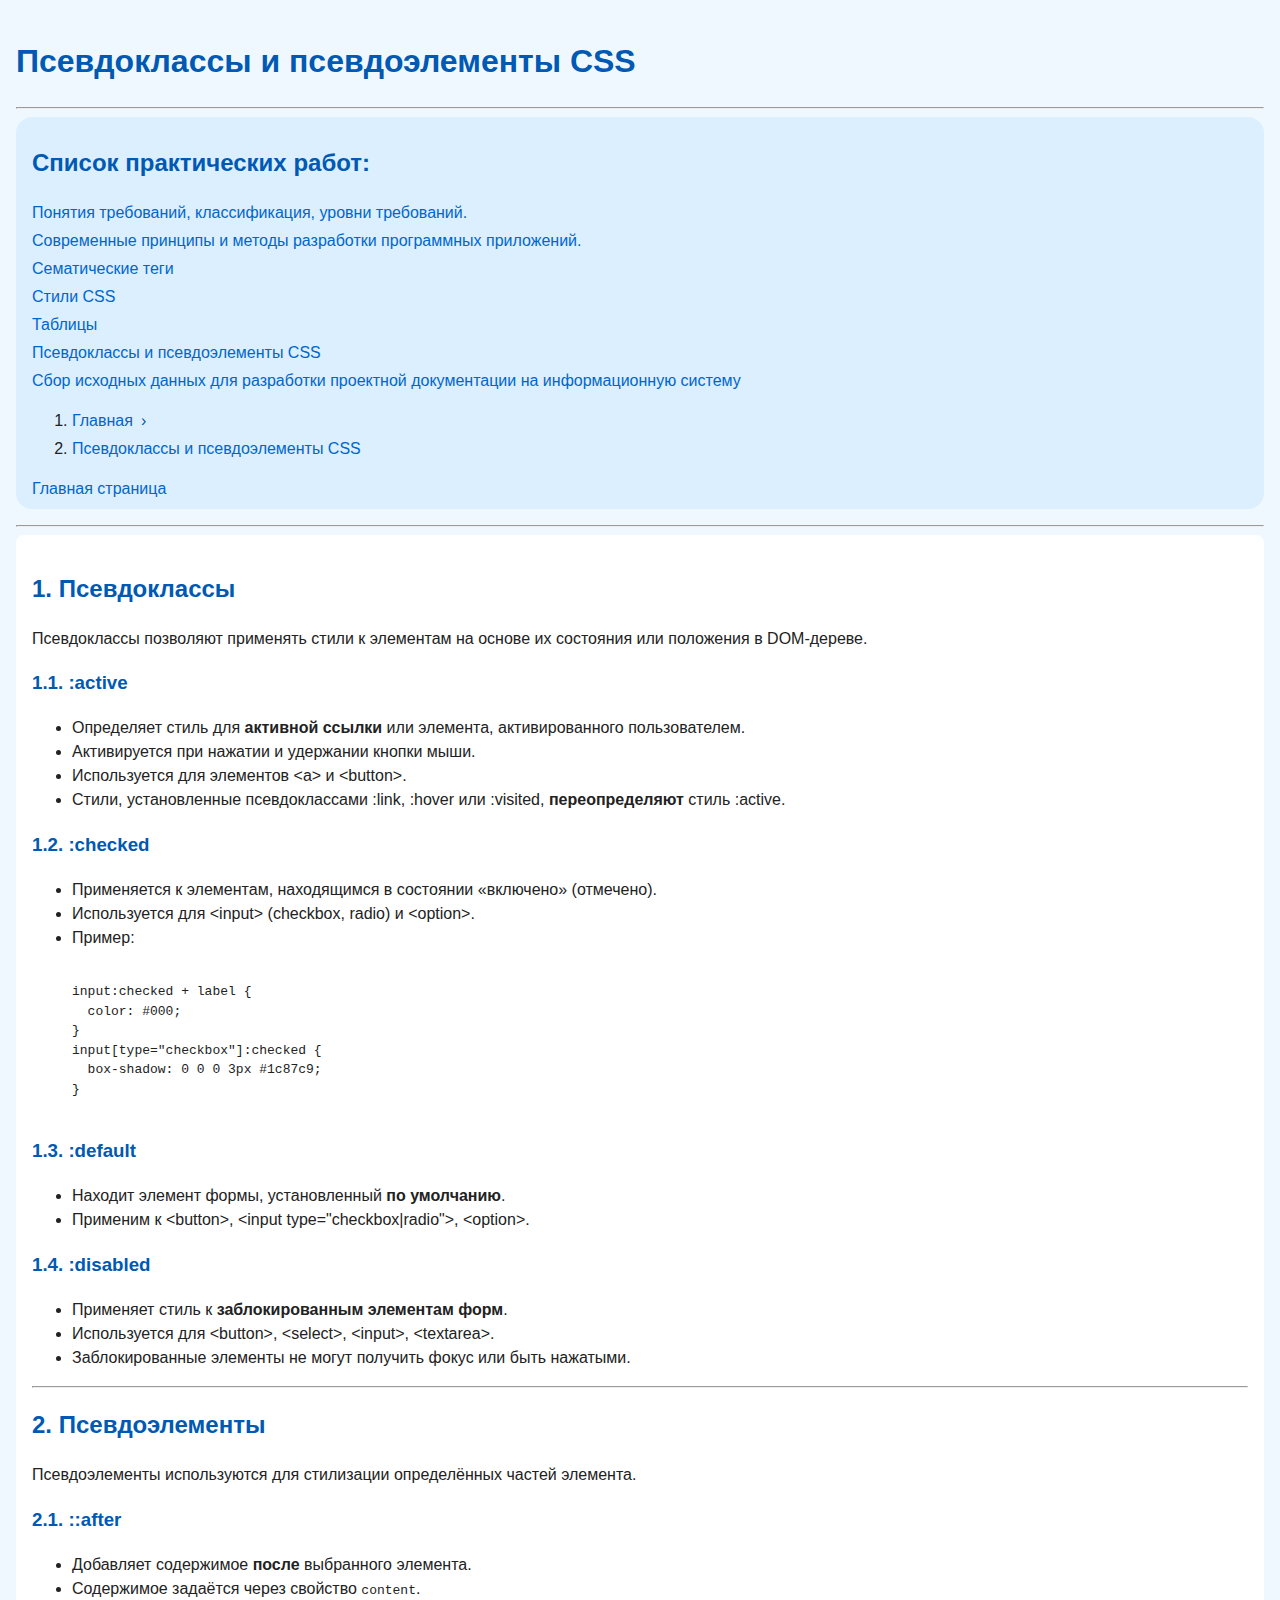
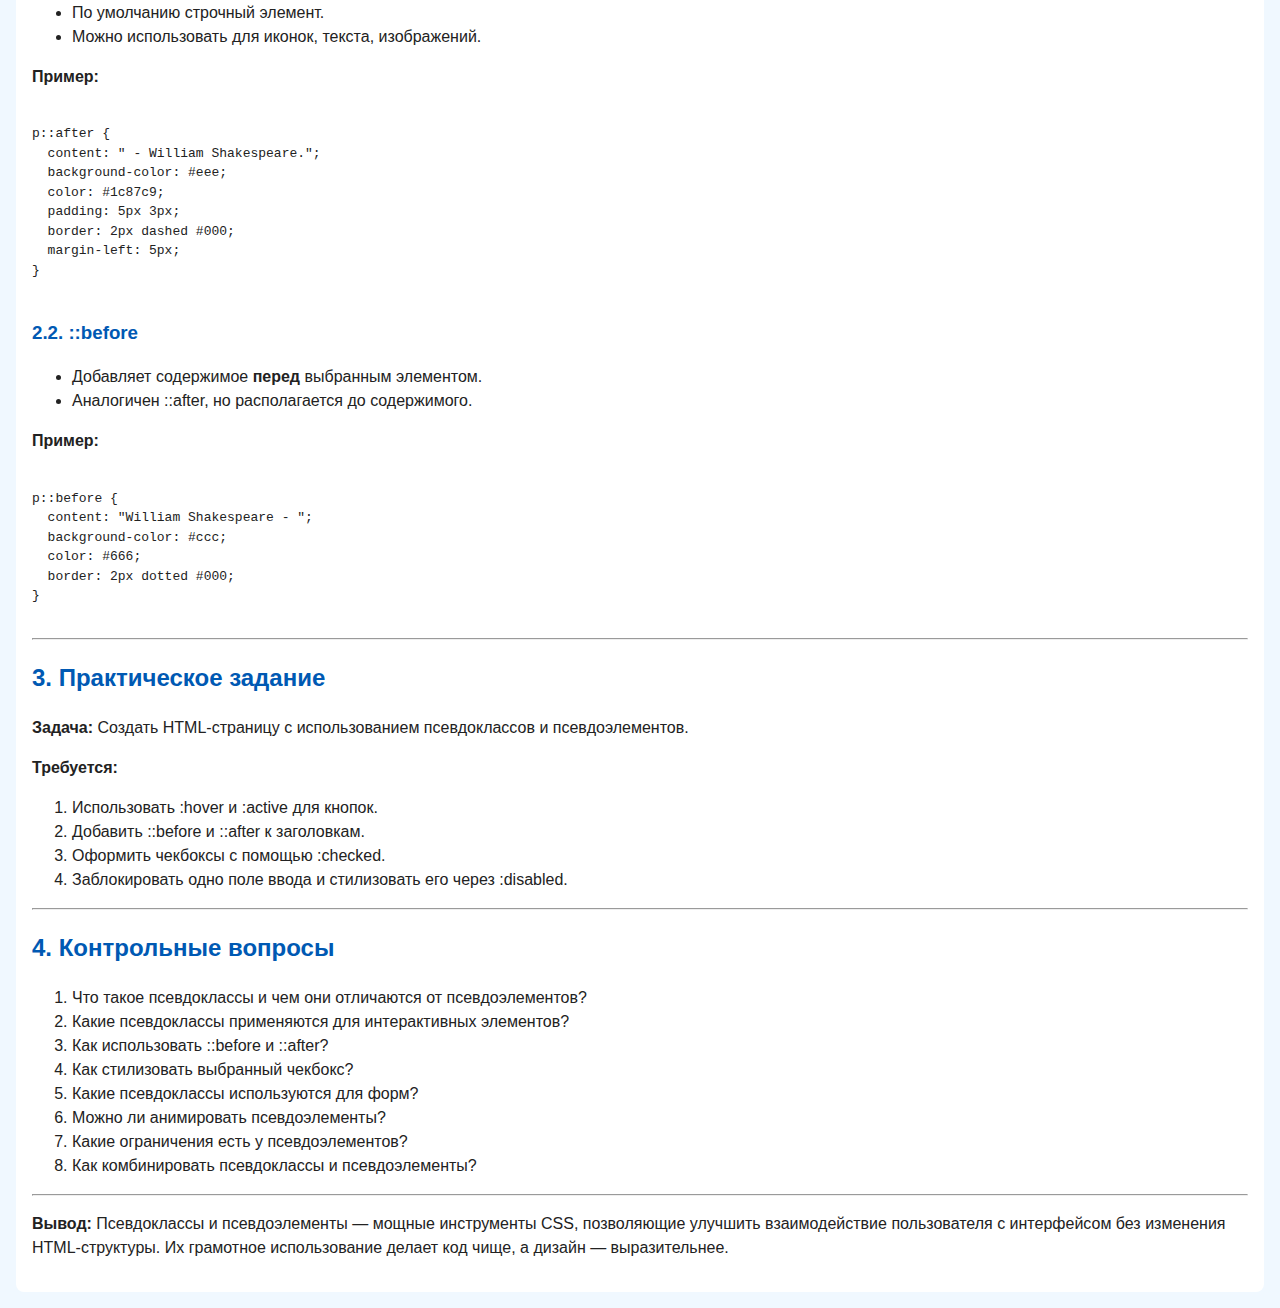
<file: Page6.html>
<!DOCTYPE html>
<html lang="ru">
<head>
    <meta charset="UTF-8">
    <title>Псевдоклассы и псевдоэлементы CSS</title>
    <link rel="stylesheet" href="style.css">
</head>
<body>

<h1>Псевдоклассы и псевдоэлементы CSS</h1>
<hr>

<nav>
    <h2>Список практических работ:</h2>
    <ul>
        <li><a href="Page1.html">Понятия требований, классификация, уровни требований.</a></li>
        <li><a href="Page2.html">Современные принципы и методы разработки программных приложений.</a></li>
        <li><a href="Page3.html">Сематические теги</a></li>
        <li><a href="Page4.html">Стили CSS</a></li>
        <li><a href="Page5.html">Таблицы</a></li>
        <li><a href="Page6.html">Псевдоклассы и псевдоэлементы CSS</a></li>
        <li><a href="Page7.html">Сбор исходных данных для разработки проектной документации на информационную систему</a></li>    
    </ul>

    <div class="breadcrumb">
        <ol>
            <li><a href="index.html">Главная</a></li>
            <li><a href="Page6.html">Псевдоклассы и псевдоэлементы CSS</a></li>
        </ol>
    </div>

    <a href="index.html">Главная страница</a>
</nav>

<hr>

<main>
    <h2>1. Псевдоклассы</h2>
    <p>Псевдоклассы позволяют применять стили к элементам на основе их состояния или положения в DOM-дереве.</p>

    <h3>1.1. :active</h3>
    <ul>
        <li>Определяет стиль для <strong>активной ссылки</strong> или элемента, активированного пользователем.</li>
        <li>Активируется при нажатии и удержании кнопки мыши.</li>
        <li>Используется для элементов &lt;a&gt; и &lt;button&gt;.</li>
        <li>Стили, установленные псевдоклассами :link, :hover или :visited, <strong>переопределяют</strong> стиль :active.</li>
    </ul>

    <h3>1.2. :checked</h3>
    <ul>
        <li>Применяется к элементам, находящимся в состоянии «включено» (отмечено).</li>
        <li>Используется для &lt;input&gt; (checkbox, radio) и &lt;option&gt;.</li>
        <li>Пример:
            <pre><code>
input:checked + label {
  color: #000;
}
input[type="checkbox"]:checked {
  box-shadow: 0 0 0 3px #1c87c9;
}
            </code></pre>
        </li>
    </ul>

    <h3>1.3. :default</h3>
    <ul>
        <li>Находит элемент формы, установленный <strong>по умолчанию</strong>.</li>
        <li>Применим к &lt;button&gt;, &lt;input type="checkbox|radio"&gt;, &lt;option&gt;.</li>
    </ul>

    <h3>1.4. :disabled</h3>
    <ul>
        <li>Применяет стиль к <strong>заблокированным элементам форм</strong>.</li>
        <li>Используется для &lt;button&gt;, &lt;select&gt;, &lt;input&gt;, &lt;textarea&gt;.</li>
        <li>Заблокированные элементы не могут получить фокус или быть нажатыми.</li>
    </ul>

    <hr>

    <h2>2. Псевдоэлементы</h2>
    <p>Псевдоэлементы используются для стилизации определённых частей элемента.</p>

    <h3>2.1. ::after</h3>
    <ul>
        <li>Добавляет содержимое <strong>после</strong> выбранного элемента.</li>
        <li>Содержимое задаётся через свойство <code>content</code>.</li>
        <li>По умолчанию строчный элемент.</li>
        <li>Можно использовать для иконок, текста, изображений.</li>
    </ul>
    <p><strong>Пример:</strong></p>
    <pre><code>
p::after {
  content: " - William Shakespeare.";
  background-color: #eee;
  color: #1c87c9;
  padding: 5px 3px;
  border: 2px dashed #000;
  margin-left: 5px;
}
    </code></pre>

    <h3>2.2. ::before</h3>
    <ul>
        <li>Добавляет содержимое <strong>перед</strong> выбранным элементом.</li>
        <li>Аналогичен ::after, но располагается до содержимого.</li>
    </ul>
    <p><strong>Пример:</strong></p>
    <pre><code>
p::before {
  content: "William Shakespeare - ";
  background-color: #ccc;
  color: #666;
  border: 2px dotted #000;
}
    </code></pre>

    <hr>

    <h2>3. Практическое задание</h2>
    <p><strong>Задача:</strong> Создать HTML-страницу с использованием псевдоклассов и псевдоэлементов.</p>
    <p><strong>Требуется:</strong></p>
    <ol>
        <li>Использовать :hover и :active для кнопок.</li>
        <li>Добавить ::before и ::after к заголовкам.</li>
        <li>Оформить чекбоксы с помощью :checked.</li>
        <li>Заблокировать одно поле ввода и стилизовать его через :disabled.</li>
    </ol>

    <hr>

    <h2>4. Контрольные вопросы</h2>
    <ol>
        <li>Что такое псевдоклассы и чем они отличаются от псевдоэлементов?</li>
        <li>Какие псевдоклассы применяются для интерактивных элементов?</li>
        <li>Как использовать ::before и ::after?</li>
        <li>Как стилизовать выбранный чекбокс?</li>
        <li>Какие псевдоклассы используются для форм?</li>
        <li>Можно ли анимировать псевдоэлементы?</li>
        <li>Какие ограничения есть у псевдоэлементов?</li>
        <li>Как комбинировать псевдоклассы и псевдоэлементы?</li>
    </ol>

    <hr>

    <p><strong>Вывод:</strong> Псевдоклассы и псевдоэлементы — мощные инструменты CSS, позволяющие улучшить взаимодействие пользователя с интерфейсом без изменения HTML-структуры. Их грамотное использование делает код чище, а дизайн — выразительнее.</p>

</main>
</body>
</html>
</file>
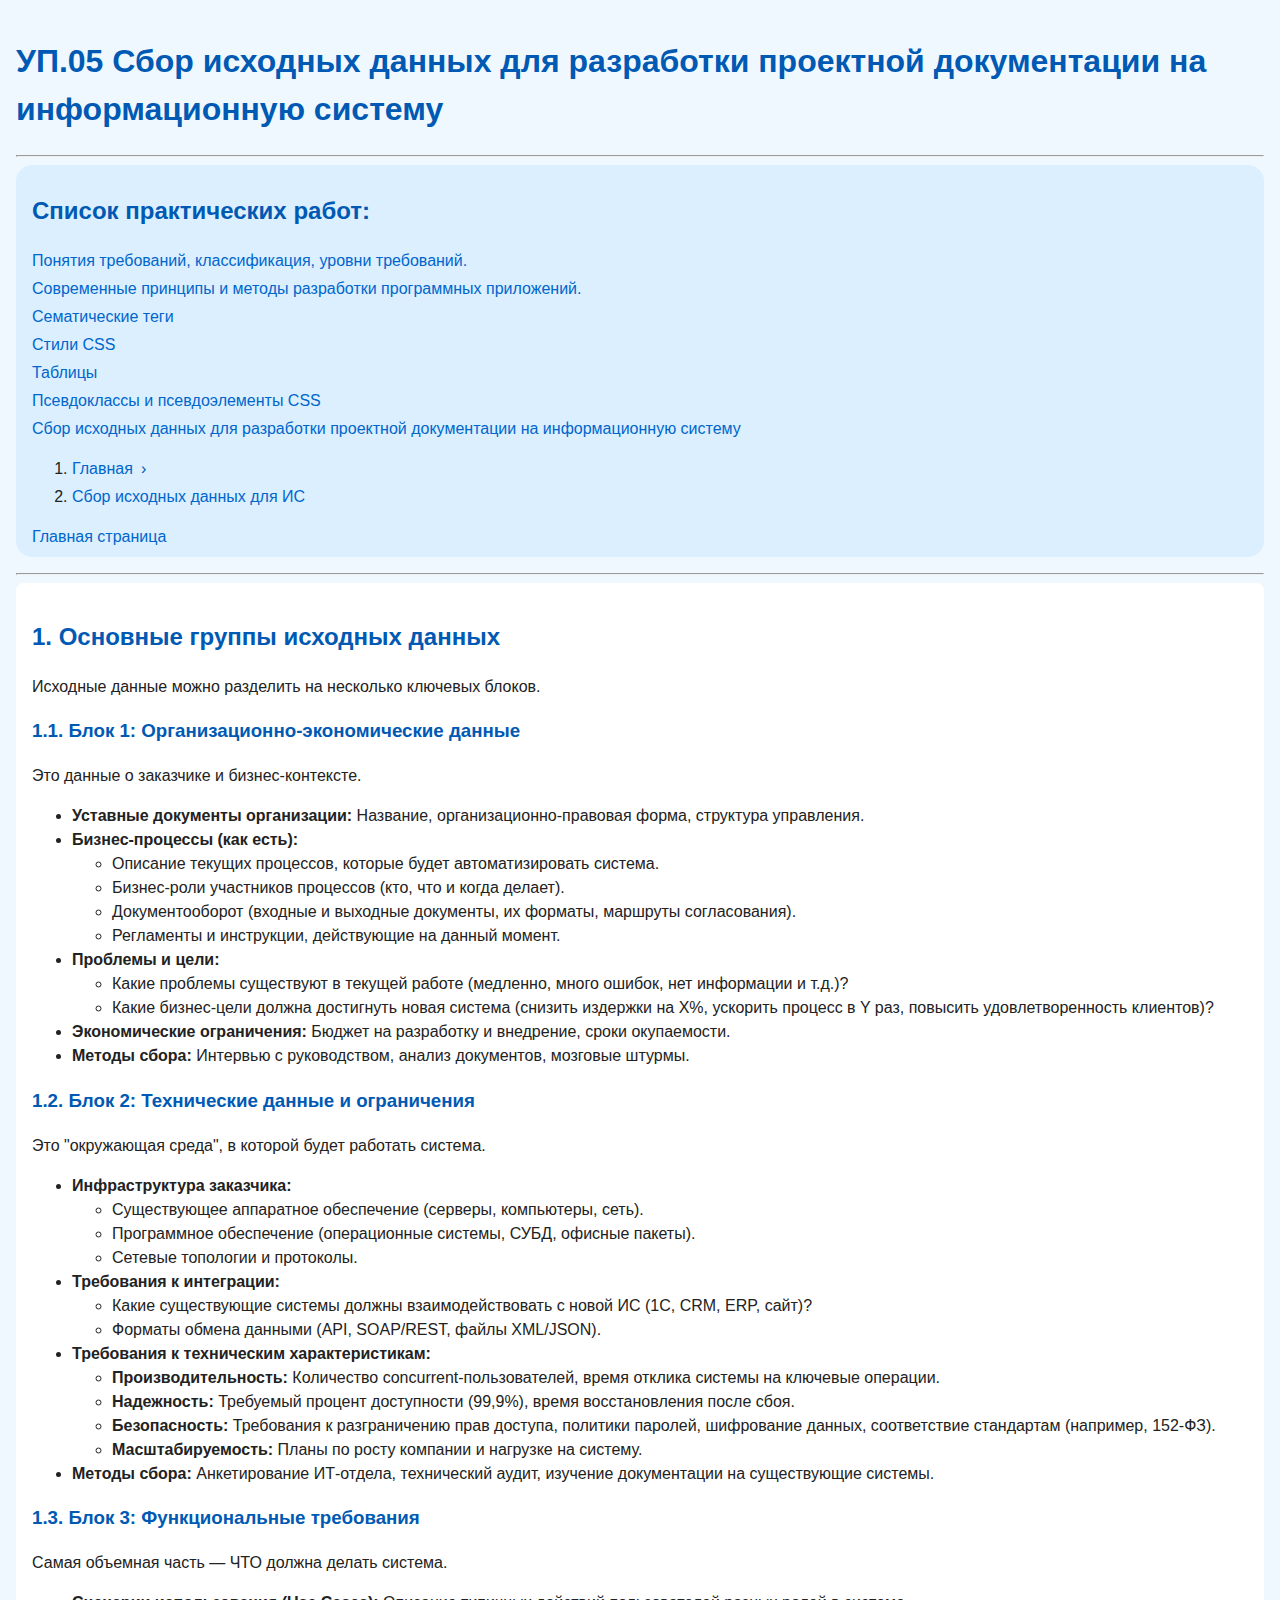
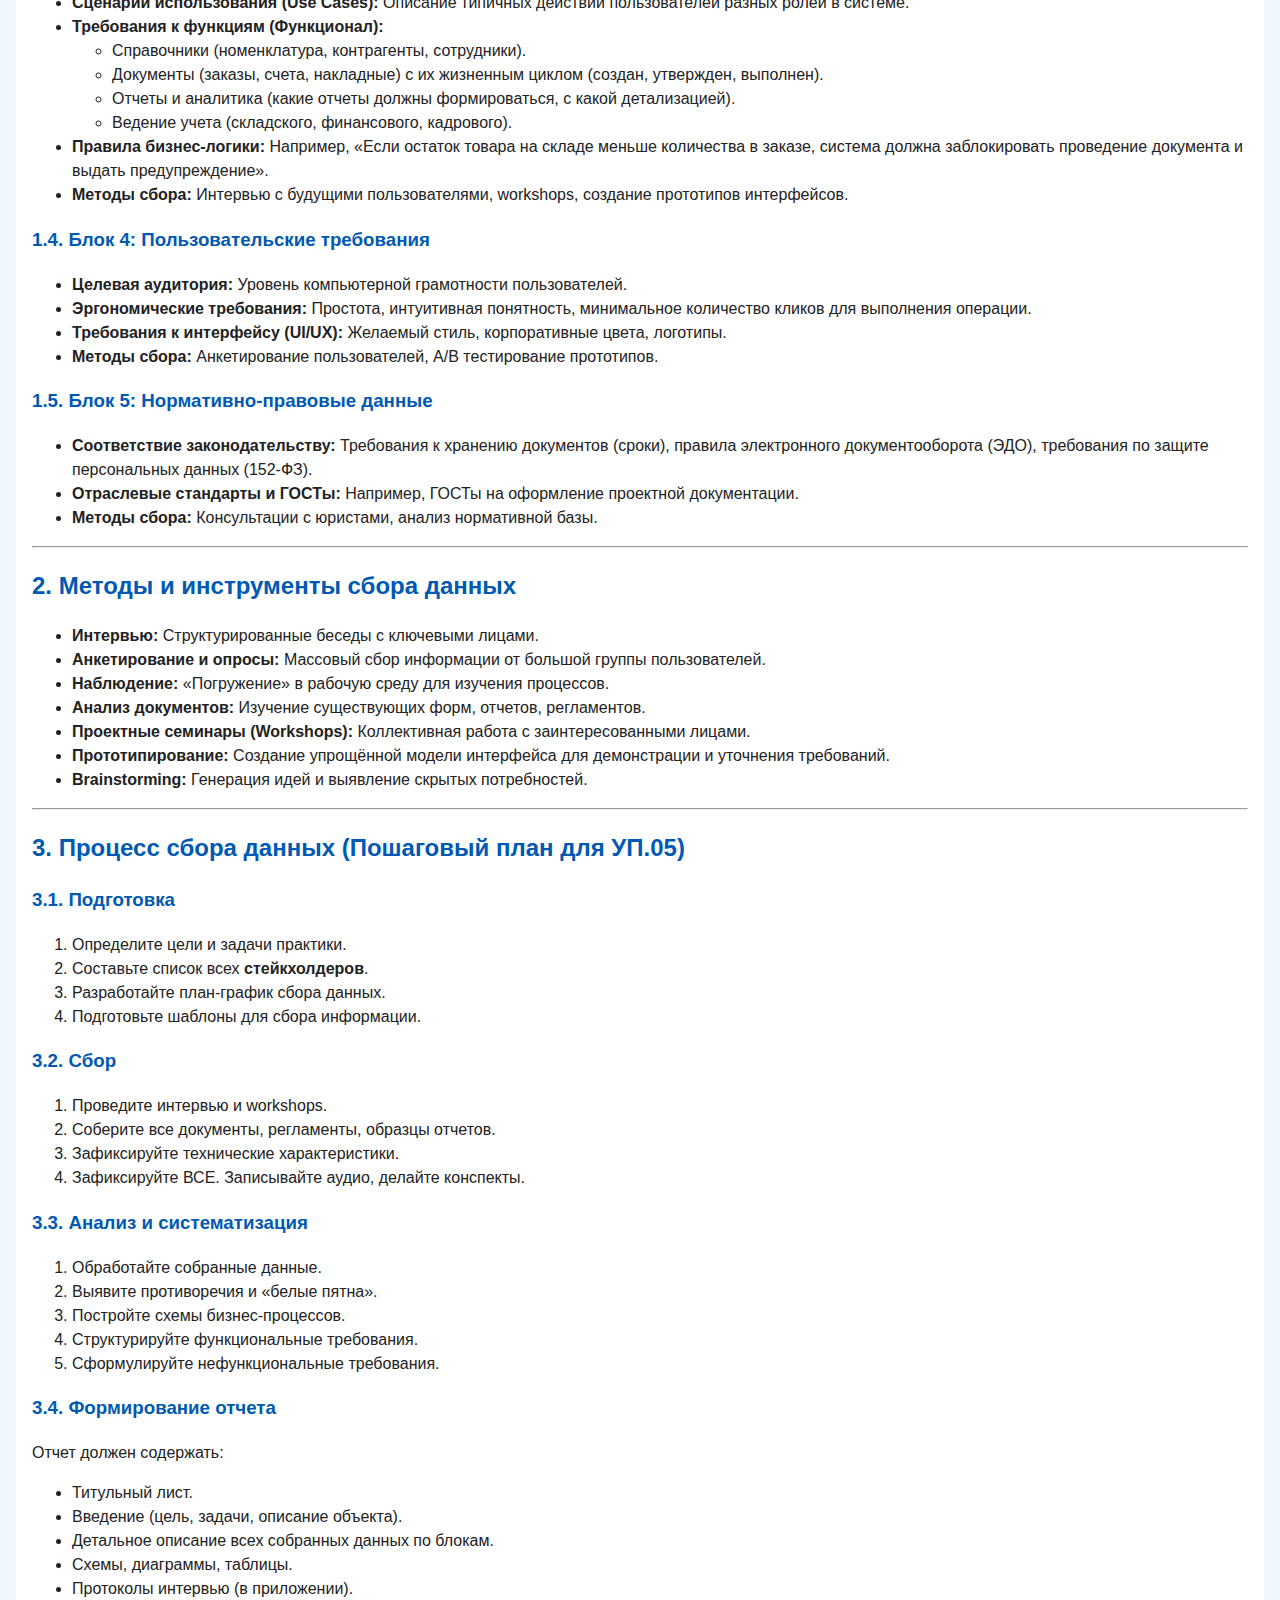
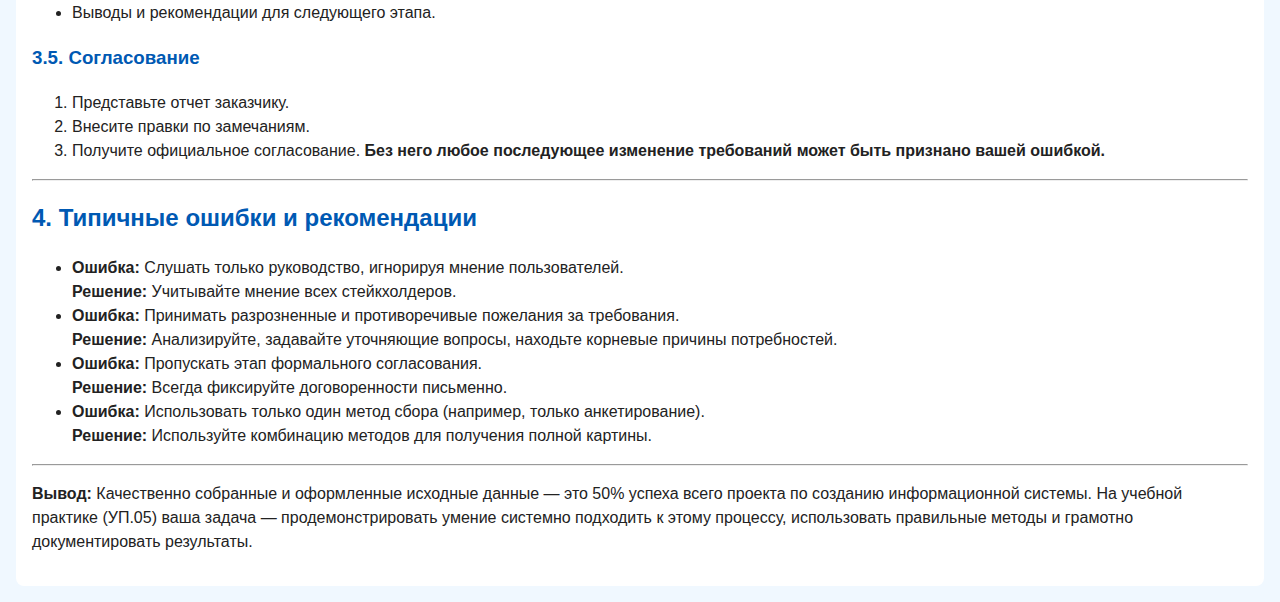
<file: Page7.html>
<!DOCTYPE html>
<html lang="ru">
<head>
    <meta charset="UTF-8">
    <title>УП.05 Сбор исходных данных для разработки проектной документации на информационную систему</title>
    <link rel="stylesheet" href="style.css">
</head>
<body>

<h1>УП.05 Сбор исходных данных для разработки проектной документации на информационную систему</h1>
<hr>

<nav>
    <h2>Список практических работ:</h2>
    <ul>
        <li><a href="Page1.html">Понятия требований, классификация, уровни требований.</a></li>
        <li><a href="Page2.html">Современные принципы и методы разработки программных приложений.</a></li>
        <li><a href="Page3.html">Сематические теги</a></li>
        <li><a href="Page4.html">Стили CSS</a></li>
        <li><a href="Page5.html">Таблицы</a></li>
        <li><a href="Page6.html">Псевдоклассы и псевдоэлементы CSS</a></li>
        <li><a href="Page7.html">Сбор исходных данных для разработки проектной документации на информационную систему</a></li>
    </ul>

    <div class="breadcrumb">
        <ol>
            <li><a href="index.html">Главная</a></li>
            <li><a href="Page7.html">Сбор исходных данных для ИС</a></li>
        </ol>
    </div>

    <a href="index.html">Главная страница</a>
</nav>

<hr>

<main>
    <h2>1. Основные группы исходных данных</h2>
    <p>Исходные данные можно разделить на несколько ключевых блоков.</p>

    <h3>1.1. Блок 1: Организационно-экономические данные</h3>
    <p>Это данные о заказчике и бизнес-контексте.</p>
    <ul>
        <li><strong>Уставные документы организации:</strong> Название, организационно-правовая форма, структура управления.</li>
        <li><strong>Бизнес-процессы (как есть):</strong>
            <ul>
                <li>Описание текущих процессов, которые будет автоматизировать система.</li>
                <li>Бизнес-роли участников процессов (кто, что и когда делает).</li>
                <li>Документооборот (входные и выходные документы, их форматы, маршруты согласования).</li>
                <li>Регламенты и инструкции, действующие на данный момент.</li>
            </ul>
        </li>
        <li><strong>Проблемы и цели:</strong>
            <ul>
                <li>Какие проблемы существуют в текущей работе (медленно, много ошибок, нет информации и т.д.)?</li>
                <li>Какие бизнес-цели должна достигнуть новая система (снизить издержки на X%, ускорить процесс в Y раз, повысить удовлетворенность клиентов)?</li>
            </ul>
        </li>
        <li><strong>Экономические ограничения:</strong> Бюджет на разработку и внедрение, сроки окупаемости.</li>
        <li><strong>Методы сбора:</strong> Интервью с руководством, анализ документов, мозговые штурмы.</li>
    </ul>

    <h3>1.2. Блок 2: Технические данные и ограничения</h3>
    <p>Это "окружающая среда", в которой будет работать система.</p>
    <ul>
        <li><strong>Инфраструктура заказчика:</strong>
            <ul>
                <li>Существующее аппаратное обеспечение (серверы, компьютеры, сеть).</li>
                <li>Программное обеспечение (операционные системы, СУБД, офисные пакеты).</li>
                <li>Сетевые топологии и протоколы.</li>
            </ul>
        </li>
        <li><strong>Требования к интеграции:</strong>
            <ul>
                <li>Какие существующие системы должны взаимодействовать с новой ИС (1С, CRM, ERP, сайт)?</li>
                <li>Форматы обмена данными (API, SOAP/REST, файлы XML/JSON).</li>
            </ul>
        </li>
        <li><strong>Требования к техническим характеристикам:</strong>
            <ul>
                <li><strong>Производительность:</strong> Количество concurrent-пользователей, время отклика системы на ключевые операции.</li>
                <li><strong>Надежность:</strong> Требуемый процент доступности (99,9%), время восстановления после сбоя.</li>
                <li><strong>Безопасность:</strong> Требования к разграничению прав доступа, политики паролей, шифрование данных, соответствие стандартам (например, 152-ФЗ).</li>
                <li><strong>Масштабируемость:</strong> Планы по росту компании и нагрузке на систему.</li>
            </ul>
        </li>
        <li><strong>Методы сбора:</strong> Анкетирование ИТ-отдела, технический аудит, изучение документации на существующие системы.</li>
    </ul>

    <h3>1.3. Блок 3: Функциональные требования</h3>
    <p>Самая объемная часть — ЧТО должна делать система.</p>
    <ul>
        <li><strong>Сценарии использования (Use Cases):</strong> Описание типичных действий пользователей разных ролей в системе.</li>
        <li><strong>Требования к функциям (Функционал):</strong>
            <ul>
                <li>Справочники (номенклатура, контрагенты, сотрудники).</li>
                <li>Документы (заказы, счета, накладные) с их жизненным циклом (создан, утвержден, выполнен).</li>
                <li>Отчеты и аналитика (какие отчеты должны формироваться, с какой детализацией).</li>
                <li>Ведение учета (складского, финансового, кадрового).</li>
            </ul>
        </li>
        <li><strong>Правила бизнес-логики:</strong> Например, «Если остаток товара на складе меньше количества в заказе, система должна заблокировать проведение документа и выдать предупреждение».</li>
        <li><strong>Методы сбора:</strong> Интервью с будущими пользователями, workshops, создание прототипов интерфейсов.</li>
    </ul>

    <h3>1.4. Блок 4: Пользовательские требования</h3>
    <ul>
        <li><strong>Целевая аудитория:</strong> Уровень компьютерной грамотности пользователей.</li>
        <li><strong>Эргономические требования:</strong> Простота, интуитивная понятность, минимальное количество кликов для выполнения операции.</li>
        <li><strong>Требования к интерфейсу (UI/UX):</strong> Желаемый стиль, корпоративные цвета, логотипы.</li>
        <li><strong>Методы сбора:</strong> Анкетирование пользователей, A/B тестирование прототипов.</li>
    </ul>

    <h3>1.5. Блок 5: Нормативно-правовые данные</h3>
    <ul>
        <li><strong>Соответствие законодательству:</strong> Требования к хранению документов (сроки), правила электронного документооборота (ЭДО), требования по защите персональных данных (152-ФЗ).</li>
        <li><strong>Отраслевые стандарты и ГОСТы:</strong> Например, ГОСТы на оформление проектной документации.</li>
        <li><strong>Методы сбора:</strong> Консультации с юристами, анализ нормативной базы.</li>
    </ul>

    <hr>

    <h2>2. Методы и инструменты сбора данных</h2>
    <ul>
        <li><strong>Интервью:</strong> Структурированные беседы с ключевыми лицами.</li>
        <li><strong>Анкетирование и опросы:</strong> Массовый сбор информации от большой группы пользователей.</li>
        <li><strong>Наблюдение:</strong> «Погружение» в рабочую среду для изучения процессов.</li>
        <li><strong>Анализ документов:</strong> Изучение существующих форм, отчетов, регламентов.</li>
        <li><strong>Проектные семинары (Workshops):</strong> Коллективная работа с заинтересованными лицами.</li>
        <li><strong>Прототипирование:</strong> Создание упрощённой модели интерфейса для демонстрации и уточнения требований.</li>
        <li><strong>Brainstorming:</strong> Генерация идей и выявление скрытых потребностей.</li>
    </ul>

    <hr>

    <h2>3. Процесс сбора данных (Пошаговый план для УП.05)</h2>

    <h3>3.1. Подготовка</h3>
    <ol>
        <li>Определите цели и задачи практики.</li>
        <li>Составьте список всех <strong>стейкхолдеров</strong>.</li>
        <li>Разработайте план-график сбора данных.</li>
        <li>Подготовьте шаблоны для сбора информации.</li>
    </ol>

    <h3>3.2. Сбор</h3>
    <ol>
        <li>Проведите интервью и workshops.</li>
        <li>Соберите все документы, регламенты, образцы отчетов.</li>
        <li>Зафиксируйте технические характеристики.</li>
        <li>Зафиксируйте ВСЕ. Записывайте аудио, делайте конспекты.</li>
    </ol>

    <h3>3.3. Анализ и систематизация</h3>
    <ol>
        <li>Обработайте собранные данные.</li>
        <li>Выявите противоречия и «белые пятна».</li>
        <li>Постройте схемы бизнес-процессов.</li>
        <li>Структурируйте функциональные требования.</li>
        <li>Сформулируйте нефункциональные требования.</li>
    </ol>

    <h3>3.4. Формирование отчета</h3>
    <p>Отчет должен содержать:</p>
    <ul>
        <li>Титульный лист.</li>
        <li>Введение (цель, задачи, описание объекта).</li>
        <li>Детальное описание всех собранных данных по блокам.</li>
        <li>Схемы, диаграммы, таблицы.</li>
        <li>Протоколы интервью (в приложении).</li>
        <li>Выводы и рекомендации для следующего этапа.</li>
    </ul>

    <h3>3.5. Согласование</h3>
    <ol>
        <li>Представьте отчет заказчику.</li>
        <li>Внесите правки по замечаниям.</li>
        <li>Получите официальное согласование. <strong>Без него любое последующее изменение требований может быть признано вашей ошибкой.</strong></li>
    </ol>

    <hr>

    <h2>4. Типичные ошибки и рекомендации</h2>
    <ul>
        <li><strong>Ошибка:</strong> Слушать только руководство, игнорируя мнение пользователей.<br>
            <strong>Решение:</strong> Учитывайте мнение всех стейкхолдеров.</li>
        <li><strong>Ошибка:</strong> Принимать разрозненные и противоречивые пожелания за требования.<br>
            <strong>Решение:</strong> Анализируйте, задавайте уточняющие вопросы, находьте корневые причины потребностей.</li>
        <li><strong>Ошибка:</strong> Пропускать этап формального согласования.<br>
            <strong>Решение:</strong> Всегда фиксируйте договоренности письменно.</li>
        <li><strong>Ошибка:</strong> Использовать только один метод сбора (например, только анкетирование).<br>
            <strong>Решение:</strong> Используйте комбинацию методов для получения полной картины.</li>
    </ul>

    <hr>

    <p><strong>Вывод:</strong> Качественно собранные и оформленные исходные данные — это 50% успеха всего проекта по созданию информационной системы. На учебной практике (УП.05) ваша задача — продемонстрировать умение системно подходить к этому процессу, использовать правильные методы и грамотно документировать результаты.</p>

</main>
</body>
</html>
</file>
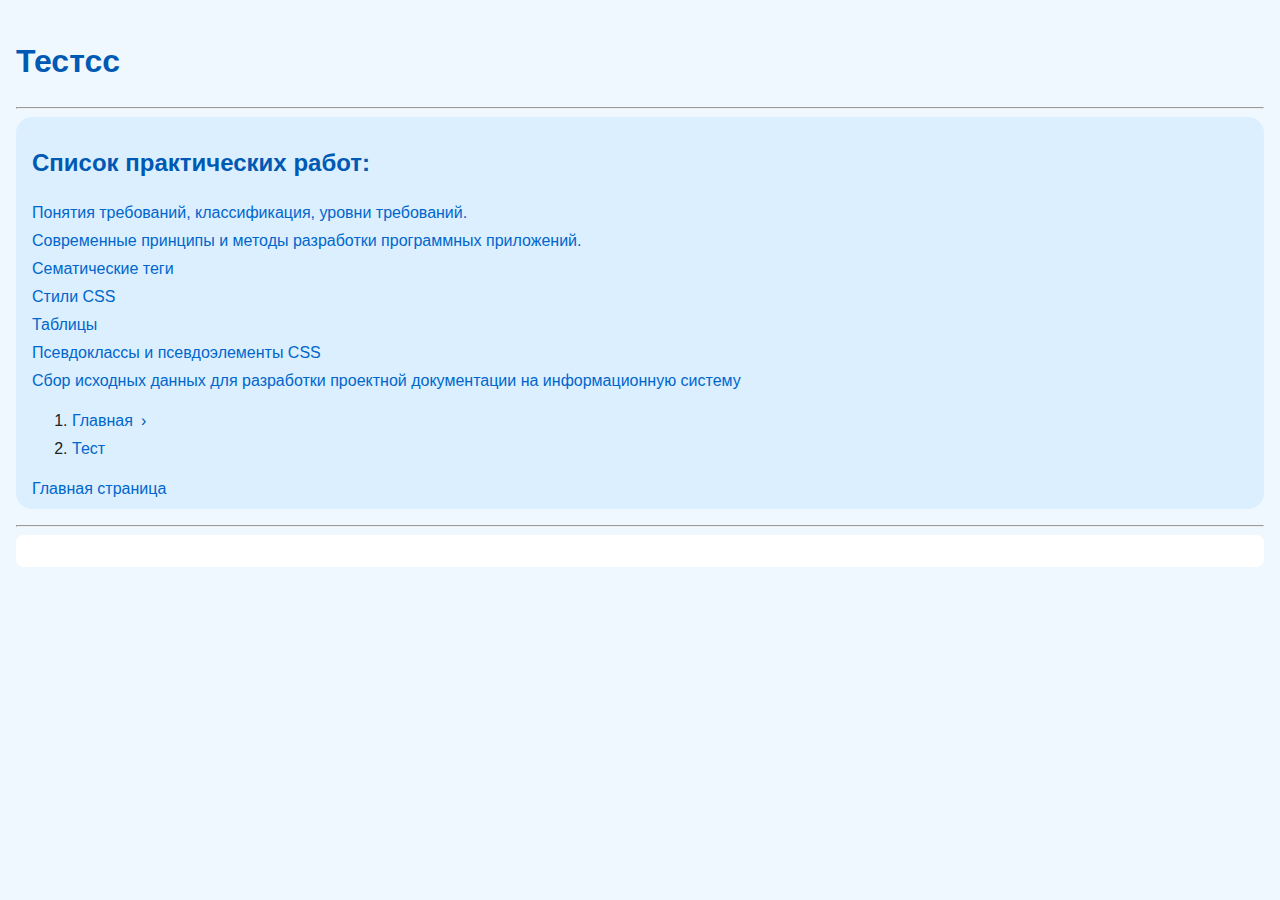
<file: Page8.html>
<!DOCTYPE html>
<html lang="ru">
<head>
    <meta charset="UTF-8">
    <title>Демо</title> <!-- Название страницы-->
    <link rel="stylesheet" href="style.css">
</head>
<body>

<h1>Тестсс</h1> <!-- Название страницы-->
<hr>
<nav> <!-- Навигация начало-->
    <h2>Список практических работ:</h2>
<ul>
        <li><a href="Page1.html">Понятия требований, классификация, уровни требований.</a></li>
        <li><a href="Page2.html">Современные принципы и методы разработки программных приложений.</a></li>
        <li><a href="Page3.html">Сематические теги</a></li>
        <li><a href="Page4.html">Стили CSS</a></li>
        <li><a href="Page5.html">Таблицы</a></li>
        <li><a href="Page6.html">Псевдоклассы и псевдоэлементы CSS</a></li>
        <li><a href="Page7.html">Сбор исходных данных для разработки проектной документации на информационную систему</a></li>
</ul>
<div class="breadcrumb">
<ol>
    <li><a href="index.html">Главная</a></li>
    <li><a href="Page8.html">Тест</a></li>
</ol>
</div>
 <a href="index.html">Главная страница</a></li>
 </nav> <!--Навигация конец-->
<hr>
</body>

<!-- Здесь начинается текст-->
<main>

</main>





</html>
</file>
<file: style.css>
:root{
--main: #f0f8ff;
--main-text:#0059b3;
--gray: #4b4b4b;
  
}

body {
  background: var(--main);
  color: #222;
  font-family: Arial, sans-serif;
  margin: 0;
  padding: 1rem;
  line-height: 1.5;
}

h1, h2, h3 {
  color: var(--main-text);
}

a {
  color: #0066cc;
  text-decoration: none;
}

a:hover {
  text-decoration: underline;
}

nav {
  background: #dbefff;
  padding: 0.5rem 1rem;
  border-radius: 16px;
  margin-bottom: 1rem;
}

nav ul {
  list-style: none;
  padding: 0;
}

nav li {
  margin: 0.25rem 0;
}

main {
  background: white;
  padding: 1rem;
  border-radius: 8px;
}

img {
  max-width: 100%;
  height: auto;
}

table {
  width: 100%;
  border-collapse: collapse;
  margin-top: 1rem;
}

th, td {
  border: 1px solid #ccc;
  padding: 0.5rem;
  text-align: left;
}

th {
  background: #e0f0ff;
}

@media (max-width: 600px) {
  body {
    padding: 0.5rem;
  }

  h1 {
    font-size: 1.5rem;
  }

  nav ul {
    padding-left: 1rem;
  }
}


blockquote {
  background-color: #f5f5f5;
  border-left: 4px solid #222;
  padding: 1rem;
  margin: 1rem 0;
  border-radius: 0 8px 8px 0;
}

nav a:hover {
  color: var(--main-text);
}

nav a:focus {
  color: #4b4b4b
}

.breadcrumb li::after {
content: "›";
margin: 0 8px;
color: var(--main-text);
}

.breadcrumb li:last-child::after {
content: none;
}

.breadcrumb .active {
font-weight: bold;
color: #222;
pointer-events: none;
}

.breadcrumb a:hover {
text-decoration: underline;
color: #4b4b4b;
}
</file>
